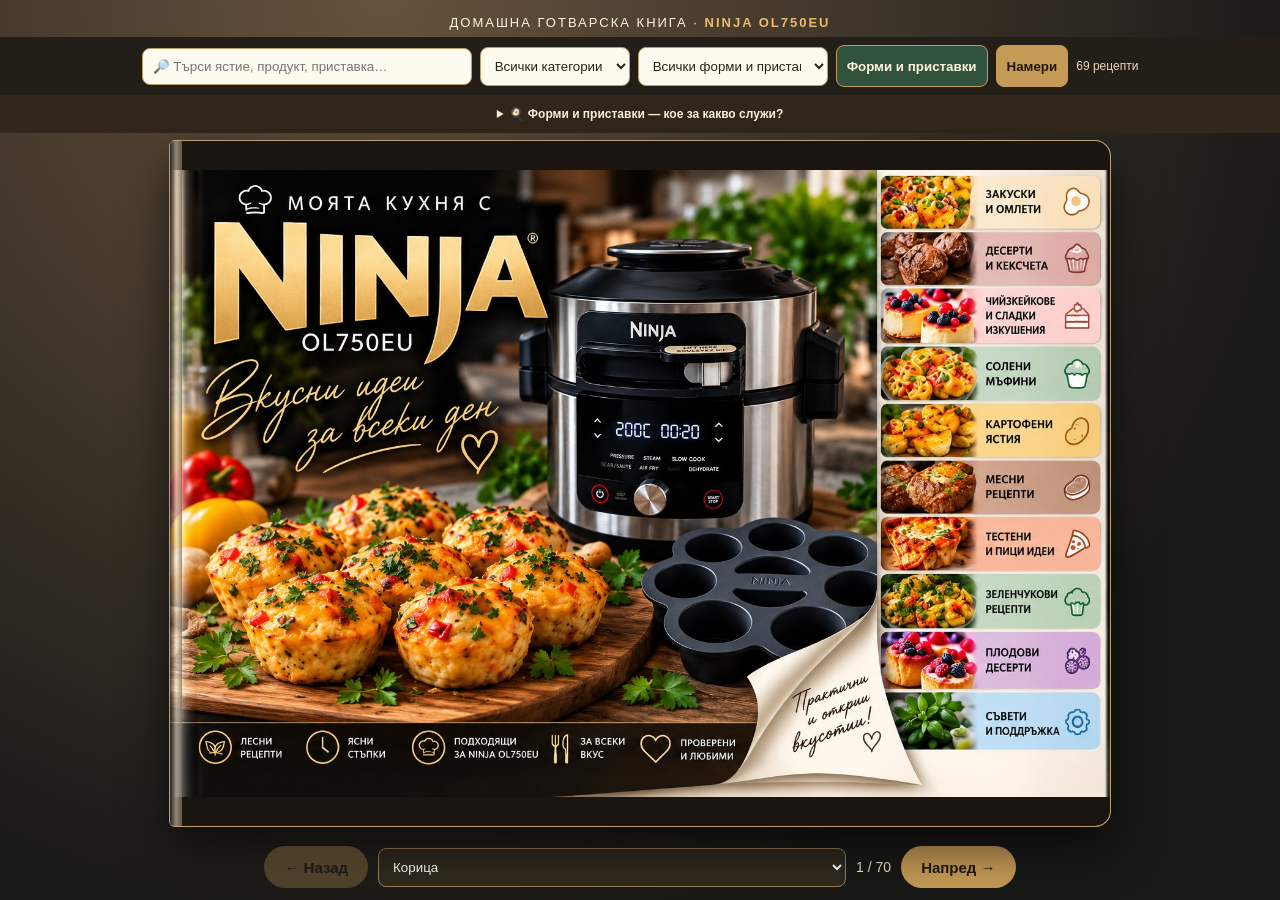
<file: index.html>
<!doctype html><html lang="bg"><head><meta charset="utf-8"><meta name="viewport" content="width=device-width,initial-scale=1"><title>Моята кухня с Ninja OL750EU</title><meta name="description" content="Дигитална готварска книга за Ninja OL750EU с рецепти, търсачка и разлистващи се страници."><meta property="og:type" content="website"><meta property="og:title" content="Моята кухня с Ninja OL750EU"><meta property="og:description" content="Практични, лесни и вкусни рецепти за цялото семейство, приготвени с Ninja OL750EU."><meta property="og:image" content="https://veselingeorgiev90-aidotcom.github.io/Nidninja-recepti/ninja_cover_new.jpg"><meta property="og:url" content="https://veselingeorgiev90-aidotcom.github.io/Nidninja-recepti/"><meta name="twitter:card" content="summary_large_image"><meta name="twitter:image" content="https://veselingeorgiev90-aidotcom.github.io/Nidninja-recepti/ninja_cover_new.jpg"><link rel="canonical" href="https://veselingeorgiev90-aidotcom.github.io/Nidninja-recepti/"><link rel="stylesheet" href="styles.css?v=20261014-forms"></head><body><div class="top">ДОМАШНА ГОТВАРСКА КНИГА · <strong>NINJA OL750EU</strong></div><section class="librarybar" aria-label="Търсене на рецепти"><input id="recipeSearch" placeholder="🔎 Търси ястие, продукт, приставка…" aria-label="Търси рецепта"><select id="recipeCategory" aria-label="Категория"><option value="">Всички категории</option></select><select id="recipePan" aria-label="Форма или приставка"><option value="">Всички форми и приставки</option><option value="ring">Форма с комин</option><option value="round">Кръгла тава</option><option value="loaf">Правоъгълна форма</option><option value="pizza">Перфорирана тава / приставка за пица</option><option value="airfryer">Кошница Air Fry / Cook &amp; Crisp</option><option value="rack">Решетки — всички</option><option value="rack-low">Решетка — ниска позиция</option><option value="rack-high">Решетка — висока позиция</option><option value="steam">Решетка / кошница за пара</option><option value="silicone">Силиконова форма със 7 гнезда</option><option value="pot">Основен съд</option></select><button type="button" id="formsBtn">Форми и приставки</button><button type="button" id="searchBtn">Намери</button><span class="total">69 рецепти</span></section><details class="accessories"><summary>🍳 Форми и приставки — кое за какво служи?</summary><p><b>Основен съд:</b> супи, яхнии и готвене под налягане. <b>Кошница Air Fry / Cook &amp; Crisp:</b> хрупкави зеленчуци, кюфтета и гарнитури. <b>Решетки:</b> ниска позиция за поставяне на форми; висока позиция за рецептите, които я изискват. Филтърът „Решетки — всички“ включва и рецепти без уточнена позиция. <b>Силиконова форма със 7 гнезда:</b> мини омлети, мъфини и десерти. <b>Приставка за пара:</b> зеленчуци и царевица. Използвай само термоустойчиви и съвместими аксесоари; не покривай отвори и спазвай минималното количество течност.</p></details><div id="searchResults" class="library-results" role="dialog" aria-modal="true" aria-label="Намерени рецепти"><button class="close" id="closeSearch">Затвори ✕</button><h2>Намерени рецепти</h2><div id="resultItems"></div></div><main class="stage"><div class="book" id="book"><div class="spine"></div></div></main><noscript>За разлистване на списанието включи JavaScript в браузъра.</noscript><nav class="pager" aria-label="Разлистване на списанието"><button id="prev">← Назад</button><select id="jump" aria-label="Избери рецепта"></select><span id="counter" aria-live="polite" aria-atomic="true"></span><button id="next">Напред →</button></nav><script>const recipes=[{"name":"Мини омлети със сирене и зеленчуци","ingredients":["6 яйца","100 г сирене","50 г кашкавал","½ червена чушка","шепа спанак","2 с.л. прясно мляко","черен пипер, малко масло"],"steps":"Нарежи чушката и спанака ситно. Разбий яйцата с млякото, прибави натрошеното сирене, кашкавала и зеленчуците. Намажи гнездата леко с масло и напълни до ¾. Сложи формата върху ниската решетка. Печи, докато центърът се стегне напълно. Остави 3 минути преди изваждане.","mode":"Bake","temp":"170°C","time":"14–18 мин","category":"Закуска","image":"images/recipe-01.jpg","accessory":"Силиконова форма със 7 гнезда"},{"name":"Шоколадови мъфини","ingredients":["150 г брашно","25 г какао","80 г захар","1 ч.л. бакпулвер","1 яйце","120 мл прясно мляко","50 мл олио","50 г шоколадови парченца"],"steps":"Смеси брашното, какаото, захарта и бакпулвера. Отделно разбий яйцето, млякото и олиото. Обедини двете смеси без продължително бъркане. Прибави шоколада. Напълни намаслените гнезда до ⅔. Печи до суха клечка (разтопеният шоколад може да остави следа). Охлади 5 минути.","mode":"Bake","temp":"165°C","time":"17–22 мин","category":"Десерт","image":"images/recipe-02.jpg","accessory":"Силиконова форма със 7 гнезда"},{"name":"Мини чийзкейкове с плодове","ingredients":["200 г крема сирене","1 яйце","45 г захар","1 ч.л. ванилия","50 г натрошени бисквити","25 г разтопено масло","плодове за украса"],"steps":"Разбъркай бисквитите с маслото и притисни малко на дъното на всяко гнездо. Разбий крема сиренето със захарта, яйцето и ванилията до гладко. Разпредели върху основите. Печи, докато краищата се стегнат, а средата леко трепти. Охлади напълно, прибери в хладилник за поне 2 часа и украси с плодове.","mode":"Bake","temp":"150°C","time":"20–25 мин","category":"Десерт","image":"images/recipe-03.jpg","accessory":"Силиконова форма със 7 гнезда"},{"name":"Солени мъфини с шунка и кашкавал","ingredients":["180 г брашно","2 яйца","100 г кисело мляко","50 мл олио","1 ч.л. бакпулвер","100 г шунка","80 г кашкавал","2 стръка зелен лук","щипка сол"],"steps":"Смеси яйцата, киселото мляко и олиото. Добави брашното с бакпулвера. Прибави нарязаните шунка и зелен лук и настъргания кашкавал. Разпредели в леко намаслените гнезда до ¾. Печи до златисто и провери с клечка. Остави да се охладят няколко минути.","mode":"Bake","temp":"170°C","time":"18–23 мин","category":"Закуска","image":"images/recipe-04.jpg","accessory":"Силиконова форма със 7 гнезда"},{"name":"Мини картофени огретени","ingredients":["3 средни картофа (около 450 г)","100 мл готварска сметана","70 г кашкавал","1 скилидка чесън","сол, черен пипер","мащерка","масло за формата"],"steps":"Обели картофите и ги нарежи на много тънки резени (1–2 мм). Смеси със сметаната, чесъна и подправките. Намажи гнездата с масло, подреди резените плътно и налей останалата сметана. Печи, докато картофите омекнат при пробождане. Поръси с кашкавал през последните 5–7 минути.","mode":"Bake","temp":"170°C","time":"30–40 мин","category":"Гарнитура","image":"images/recipe-05.jpg","accessory":"Силиконова форма със 7 гнезда"},{"name":"Мини рулца „Стефани“","ingredients":["500 г кайма смес","1 яйце","½ глава лук","1 малък морков, предварително сварен","2 сварени яйца","2 кисели краставички","2 с.л. галета","чубрица, сол, черен пипер"],"steps":"Омеси каймата със суровото яйце, настъргания лук, галетата и подправките. Нарежи сварените яйца, моркова и краставичките на дребни парчета. Разпредели каймата в 7 гнезда, направи вдлъбнатини, добави плънка и покрий с кайма. Печи до пълно сготвяне на месото (вътрешна температура поне 71°C).","mode":"Bake","temp":"180°C","time":"23–30 мин","category":"Основно","image":"images/recipe-06.jpg","accessory":"Силиконова форма със 7 гнезда"},{"name":"Мини лазаня","ingredients":["6–7 кори за лазаня, според размера","250 г кайма","½ глава лук","200 г доматен сос","100 г моцарела","40 г кашкавал","2 с.л. зехтин","сол, черен пипер, риган"],"steps":"На Sear/Sauté запържи лука, добави каймата и готви до готовност; прибави доматения сос и ригана. Предвари­телно омекоти корите според указанията им. Нарежи ги според гнездата. Реди кора, сос с кайма и моцарела на 2–3 слоя. Завърши с кашкавал. Печи до гореща среда и златиста коричка.","mode":"Bake","temp":"175°C","time":"20–25 мин","category":"Основно","image":"images/recipe-07.jpg","accessory":"Силиконова форма със 7 гнезда"},{"name":"Ябълков крамбъл с канела","ingredients":["2 ябълки","45 г фини овесени ядки","30 г брашно","35 г студено масло","30 г кафява захар","½ ч.л. канела","1 ч.л. лимонов сок"],"steps":"Нарежи ябълките на малки кубчета, смеси с канелата и лимона и разпредели в намаслените гнезда. Стрий маслото с брашното, овеса и захарта на трохи. Покрий ябълките с трохите. Печи до златист връх и омекнали ябълки. Остави 5 минути преди сервиране.","mode":"Bake","temp":"170°C","time":"20–26 мин","category":"Десерт","emoji":"🍎","image":"images/recipe-08.webp","accessory":"Силиконова форма със 7 гнезда"},{"name":"Кюфтенца от тиквички и сирене","ingredients":["350 г тиквички","1 яйце","100 г сирене","45 г галета","1 скилидка чесън","2 с.л. копър","черен пипер","1 ч.л. олио"],"steps":"Настържи тиквичките, посоли леко и остави 15 минути. Изстискай много добре водата. Смеси с яйцето, натрошеното сирене, галетата, чесъна и копъра. Намажи гнездата с олио, напълни и притисни сместа. Печи до златисто и стегната среда.","mode":"Bake","temp":"180°C","time":"20–25 мин","category":"Зеленчуци","emoji":"🥒","image":"images/recipe-09.webp","accessory":"Силиконова форма със 7 гнезда"},{"name":"Бананови овесени кексчета","ingredients":["2 добре узрели банана","2 яйца","120 г фини овесени ядки","80 г кисело мляко","1 ч.л. бакпулвер","½ ч.л. канела","1 ч.л. ванилия","25 г орехи по желание"],"steps":"Намачкай бананите и ги смеси с яйцата и киселото мляко. Добави овеса, бакпулвера, канелата и ванилията. Остави сместа 5 минути да набъбне. Разпредели до ¾ от гнездата и поръси с орехи. Печи до стегнат център.","mode":"Bake","temp":"170°C","time":"18–24 мин","category":"Закуска","emoji":"🍌","image":"images/recipe-10.webp","accessory":"Силиконова форма със 7 гнезда"},{"name":"Мини пици в гнезда","ingredients":["150 г брашно","90 г кисело мляко","½ ч.л. бакпулвер","1 с.л. зехтин","80 г доматен сос","100 г моцарела","60 г шунка","риган","щипка сол"],"steps":"Замеси меко тесто от брашното, киселото мляко, бакпулвера, зехтина и солта. Раздели на 7 топки и притисни по дъното и стените на леко намаслените гнезда. Сложи малко доматен сос, шунка, моцарела и риган. Печи до готово тесто и разтопено сирене.","mode":"Bake","temp":"180°C","time":"17–23 мин","category":"Основно","emoji":"🍕","image":"images/recipe-11.webp","accessory":"Силиконова форма със 7 гнезда"},{"name":"Мини пилешки пайове","ingredients":["180 г предварително сготвено пилешко","80 г грах","1 малък морков, предварително сварен","70 г крема сирене","1 яйце","120 г бутертесто","сол, черен пипер","мащерка"],"steps":"Смеси накъсаното пилешко, граха, нарязания морков, крема сиренето и подправките. Изрежи кръгове от бутертестото и покрий намаслените гнезда. Напълни с плънка и покрий с малки капачета от тесто. Намажи с разбитото яйце. Печи до златисто и добре изпечено тесто.","mode":"Bake","temp":"180°C","time":"20–27 мин","category":"Основно","emoji":"🥧","image":"images/recipe-12.webp","accessory":"Силиконова форма със 7 гнезда"},{"name":"Мини морковени кексчета","ingredients":["120 г настърган морков","130 г брашно","1 яйце","65 г кафява захар","65 мл олио","60 г кисело мляко","1 ч.л. бакпулвер","½ ч.л. канела","25 г орехи"],"steps":"Разбий яйцето със захарта, олиото и киселото мляко. Прибави брашното, бакпулвера и канелата, после моркова и орехите. Разпредели в намаслените гнезда до ⅔. Печи до суха клечка, охлади 5 минути.","mode":"Bake","temp":"170°C","time":"18–24 мин","category":"Десерт","emoji":"🥕","image":"images/recipe-13.webp","accessory":"Силиконова форма със 7 гнезда"},{"name":"Телешка наденица с хрупкав батат и броколи","category":"Основни ястия","accessory":"Кошница Cook & Crisp / основен съд","mode":"Steam + Air Fry","temp":"190°C / 180°C / 160°C","time":"35–40 мин","ingredients":["300–350 г домашна сурова телешка наденица","350–400 г пресен батат","250–300 г броколи","1 с.л. зехтин","½ ч.л. пушен червен пипер","чесън на прах, черен пипер и сол","малко лимонов сок","250 мл вода, ако броколите са сурови"],"steps":"Ако броколите са сурови, налей 250 мл вода в основния съд, постави ги в кошницата над водата и включи STEAM за около 4 минути. Извади броколите и излей водата. Ако са вече сготвени на пара, пропусни тази стъпка. Нарежи пресния батат на парчета с дебелина около 1,5 см, подсуши и овкуси със зехтин, червен пипер и чесън. Постави в кошницата Cook & Crisp и избери AIR FRY на 190°C за 10 минути. Размести батата и добави суровите телешки наденици, без да ги застъпваш. Продължи на AIR FRY на 180°C за ориентировъчно 15–22 минути, като обърнеш надениците и разбъркаш батата по средата. Провери с термосонда най-дебелата наденица да достигне поне 71°C в центъра; ако съдържа птиче месо — 74°C. Извади батата, ако е готов по-рано. Когато наденицата е напълно сготвена, добави вече сготвените броколи и затопли всичко за 2–3 минути на AIR FRY 160°C. Поднеси с лимонов сок. Ако бататът е готов замразен продукт, съобрази времето с опаковката.","emoji":"🍠","note":"Времето зависи от дебелината на наденицата и размера на батата. Суровата наденица се проверява с термосонда.","image":"images/recipe-14.webp"},{"name":"Домашна пица с приставката за Ninja OL750EU","category":"Основни ястия","accessory":"Приставка за пица, съвместима с Ninja OL750EU","mode":"Bake","temp":"200°C","time":"12–15 мин (проверка след 10-ата минута)","ingredients":["200 г брашно","120 мл хладка вода","3 г суха мая","½ ч.л. захар","½ ч.л. сол","1 с.л. зехтин","70 г доматен сос","100 г моцарела","50 г кашкавал","50–70 г шунка или салам (по желание)","риган и босилек"],"steps":"Разтвори маята и захарта във водата. Добави брашното, солта и зехтина и омеси меко тесто. Остави да втаса 45–60 минути, докато увеличи обема си. Разточи според размера на приставката за пица. Намажи с доматен сос и добави моцарела, кашкавал, шунка или салам по желание и подправки. Загрей Ninja OL750EU на BAKE 200°C, постави пицата в подходящата приставка и печи ориентировъчно 12–15 минути. Провери след десетата минута и извади, когато коричката е изпечена, а сиренето е разтопено.","emoji":"🍕","note":"Приготвена успешно на 10.10.2026 г. Времето е ориентировъчно и зависи от дебелината на тестото и приставката. Рецептата е подготвена за одобрение.","image":"images/recipe-15-cover.webp","cover":true,"pan":"pizza","collection":"Четирите форми"},{"name":"Пица Маргарита с приставката за Ninja OL750EU","category":"Основни ястия","accessory":"Оригинална кръгла приставка за пица Ninja OL750EU","mode":"Bake","temp":"200°C","time":"12–15 мин (проверка след 10-ата минута)","ingredients":["200 г брашно","120 мл хладка вода","3 г суха мая","½ ч.л. захар","½ ч.л. сол","1 с.л. зехтин","70–80 г доматен сос за пица","120–150 г моцарела, добре отцедена","няколко листа пресен босилек","1 ч.л. зехтин за завършване (по желание)"],"steps":"Разтвори маята и захарта в хладката вода. Добави брашното, солта и зехтина и омеси меко тесто. Остави да втаса 45–60 минути. Разточи тестото според диаметъра на оригиналната приставка за пица, без да покриваш отворите или да допускаш тесто извън ръба. Намажи с тънък слой доматен сос. Разпредели добре отцедената моцарела. Постави приставката по начина, предвиден за Ninja OL750EU, и печи на BAKE 200°C ориентировъчно 12–15 минути, като провериш след 10-ата минута. Извади, когато основата е изпечена и сиренето се е разтопило. Добави пресния босилек и малко зехтин непосредствено преди сервиране.","emoji":"🍕","note":"Вариант Маргарита без шунка и кашкавал. Настройките са ориентировъчни според успешно приготвената домашна пица; времето зависи от дебелината на тестото и количеството сос. Приставката трябва да е съвместима и поставена според инструкциите на производителя.","image":"images/recipe-16.webp"},{"name":"Телешко рагу с вино и зеленчуци","category":"Месо","accessory":"Основен съд","mode":"Pressure Cook · High","temp":"—","time":"40 мин","ingredients":["1 кг телешко месо","2 глави лук","2 моркова","1 стрък целина","3 скилидки чесън","2 с.л. доматено пюре","150 мл червено вино","300 мл телешки бульон","2 с.л. олио","сол, черен пипер, дафинов лист"],"steps":"Нарежи месото на кубчета и го подсуши. Избери Sear/Sauté и го запечатай на порции с олиото. Прибави нарязаните зеленчуци и готви 4–5 минути. Добави доматеното пюре, виното и бульона; остържи добре дъното. Затвори капака за налягане и избери Pressure Cook на High за 40 минути. Остави налягането да спадне естествено 10–15 минути, след което освободи остатъка безопасно. Ако сосът е рядък, сгъсти го на Sear/Sauté.","emoji":"🥘","note":"Допълнена ориентировъчна рецепта — настройките зависят от количеството и аксесоара.","image":"images/recipe-17.webp"},{"name":"Пилешко с картофи","category":"Пилешко","accessory":"Основен съд","mode":"Steam & Crisp","temp":"190°C","time":"25–35 мин","ingredients":["700 г пилешко обезкостено месо","700 г картофи","1 глава лук","2 с.л. зехтин","150 мл вода","червен пипер, сол, черен пипер, мащерка"],"steps":"Нарежи картофите на едри парчета и овкуси пилето. Налей водата в основния съд и подреди картофите и пилето върху подходящата решетка или тава според аксесоарите. Избери Steam & Crisp на 190°C за около 25–35 минути. Провери готовността на картофите и вътрешната температура на пилешкото: поне 74°C. При нужда добави още време.","emoji":"🍗","note":"Допълнена ориентировъчна рецепта — настройките зависят от количеството и аксесоара.","image":"images/recipe-18.webp"},{"name":"Броколи на пара","category":"Зеленчуци","accessory":"Решетка / кошница за пара","mode":"Steam","temp":"—","time":"3–5 мин","ingredients":["500 г броколи","250 мл вода или според минималното количество в инструкцията","сол","лимон","1 ч.л. зехтин"],"steps":"Нарежи броколите на приблизително еднакви розички. Налей вода в основния съд и постави броколите в подходяща приставка над водата. Избери Steam и след загряване готви около 3–5 минути до желаната текстура. Овкуси с лимон, зехтин и малко сол.","emoji":"🥦","note":"Допълнена ориентировъчна рецепта — настройките зависят от количеството и аксесоара.","image":"images/recipe-19.webp"},{"name":"Кюфтета от тиквички със сирене","category":"Зеленчуци","accessory":"Кошница Air Fry","mode":"Air Fry","temp":"190°C","time":"14–16 мин","ingredients":["2 средни тиквички","100 г сирене","1 яйце","3–4 с.л. галета","копър","1 скилидка чесън","черен пипер"],"steps":"Настържи тиквичките, посоли леко и изцеди много добре. Смеси ги със сиренето, яйцето, галетата и подправките. Оформи малки кюфтета и ги подреди на един ред в леко намаслената кошница. Избери Air Fry на 190°C за 14–16 минути и обърни по средата. Ако сместа е влажна, добави малко галета.","emoji":"🥒","note":"Допълнена ориентировъчна рецепта — настройките зависят от количеството и аксесоара.","image":"images/recipe-20.webp"},{"name":"Царевица на пара","category":"Гарнитури","accessory":"Решетка / кошница за пара","mode":"Steam","temp":"—","time":"8–12 мин","ingredients":["3–4 кочана сладка царевица","250 мл вода или според инструкцията","масло по желание","сол"],"steps":"Почисти кочаните и при нужда ги разрежи. Налей вода в основния съд и постави царевицата върху подходяща приставка над водата. Избери Steam и готви около 8–12 минути след загряване, според големината и зрелостта. Сервирай с малко масло.","emoji":"🌽","note":"Допълнена ориентировъчна рецепта — настройките зависят от количеството и аксесоара.","image":"images/recipe-21.webp"},{"name":"Крем супа от червена леща","category":"Супи","accessory":"Основен съд","mode":"Pressure Cook · High","temp":"—","time":"5 мин","ingredients":["250 г червена леща","1 морков","1 глава лук","1 картоф","1 с.л. зехтин","800 мл вода или бульон","сол, кимион, червен пипер"],"steps":"Измий лещата добре. Нарежи зеленчуците и ги сложи с лещата, мазнината, подправките и течността в основния съд, без да превишаваш допустимото ниво за пенливи храни. Затвори капака за налягане и избери Pressure Cook на High за 5 минути. Остави налягането да спадне естествено поне 10 минути, преди да освобождаваш остатъка според инструкцията. Пасирай внимателно след отваряне.","emoji":"🥣","note":"Допълнена ориентировъчна рецепта — настройките зависят от количеството и аксесоара.","image":"images/recipe-22.webp"},{"name":"Свинско с прясно зеле","category":"Основни ястия","accessory":"Основен съд","mode":"Sear/Sauté → Pressure High → Air Fry","temp":"Ниво 4–5 → HIGH → 190°C","time":"15–20 мин → 15 мин + 10 мин естествено освобождаване → 8–12 мин","ingredients":["800 г свинска плешка или врат","1,2–1,5 кг прясно зеле","1 голяма глава лук","1 морков","200 г домати от консерва","2 с.л. олио или, по желание, 2 с.л. свинска мас","1½ ч.л. червен пипер","1 ч.л. чубрица","2 дафинови листа","сол и черен пипер","250 мл вода"],"steps":"Нарежи свинското на кубчета 3–4 см. Нарежи зелето на ивици, посоли леко и го намачкай. На Sear/Sauté ниво 4–5 загрей избраната мазнина и запечатай месото 8–10 минути. Добави лука и моркова за още 3 минути, после добавяй зелето на порции и го остави да спадне 5–7 минути. Добави червения пипер за кратко, след това доматите, чубрицата, дафиновия лист и 250 мл вода. Разбъркай и остържи дъното. Затвори капака и избери Pressure High за 15 минути. След края остави 10 минути естествено освобождаване, после внимателно освободи остатъчното налягане. Ако има много течност, редуцирай на Sear/Sauté с отворен капак. За финал запечи на Air Fry 190°C за 8–12 минути и разбъркай веднъж по средата. Не превишавай максималното ниво за готвене под налягане.","emoji":"🥘","note":"За Ninja Foodi MAX OL750EU. При много голяма зелка намали количеството, за да не надвишиш максималното ниво за PRESSURE.","image":"images/recipe-23.webp"},{"name":"Сьомга със сонда, броколи на пара, батат на грил и сос муселин","category":"Риба","accessory":"Термосонда, решетка и кошница за пара","mode":"Steam → Grill → Bake със сонда → Steam","temp":"Сьомга: 180°C · в центъра: 63°C","time":"Сьомга: около 12–18 мин, до целта на сондата","ingredients":["За 2 порции","Сьомга: 2 филета по 180–200 г, по възможност с кожа","2 ч.л. зехтин за сьомгата","1–2 скилидки чесън, пресовани","Морска сол, смляна през мелничка, и черен пипер — на вкус","Броколи: 350–400 г и 250 мл вода за пара","Батат: 1 голям, около 400 г","2 ч.л. зехтин, сол и черен пипер за батата","250 мл вода за предварително готвене на батата на пара","Сос муселин: 2 пастьоризирани жълтъка","70 г масло","40 мл неподсладена сметана за разбиване","1–2 ч.л. лимонов сок, 1 с.л. вода и щипка сол"],"steps":"Подготовка на сьомгата: подсуши филетата, намажи със зехтина и чесъна и поръси с морската сол от мелничка и черния пипер. Остави в хладилника, докато подготвяш гарнитурата. Батат: обели и нарежи на шайби около 1 см. Налей 250 мл вода в основния съд и постави батата върху приставката над водата. Избери Steam за ориентировъчно 6–8 минути след загряването — да омекне леко, но да запази формата си. Извади и подсуши шайбите, намажи със зехтина и овкуси. Излей водата и подсуши съда. Подреди батата на един ред върху решетката в положение за грил. Избери Grill за около 6–10 минути общо, с обръщане по средата; провери още след третата минута. Готовият батат се пробожда лесно с вилица; покрий го леко, за да остане топъл. Сьомга със сонда: постави филетата върху леко намазнената решетка с кожата надолу. Вкарай сондата отстрани, хоризонтално, до центъра на най-дебелата част, без да докосва решетката. Избери Bake на 180°C и при ръчно задаване на сондата използвай крайна вътрешна температура 63°C. Ако използваш готова настройка за риба без точно 63°C, избери 65°C. Печи ориентировъчно 12–18 минути, но се води по сондата и провери действителната температура преди сервиране. Броколи: приготви ги последни, докато сьомгата почива за кратко. Раздели на еднакви розички, внимателно почисти съда от мазнината и налей 250 мл вода. Постави броколите в кошницата над водата и избери Steam за около 4–5 минути след загряването. Извади веднага щом леко омекнат и останат яркозелени; посоли накрая. Сос муселин: приготви отделно на водна баня, докато сьомгата се пече. Разтопи маслото и го остави топло, без да е горещо. Разбий студената сметана до меки връхчета. В метална купа смеси пастьоризираните жълтъци, 1 с.л. вода и 1 ч.л. лимонов сок. Постави над съд с леко къкреща вода, без купата да докосва водата, и разбивай постоянно до сгъстяване и пухкава текстура. Свали от водната баня и добави маслото на тънка струя при непрекъснато разбиване. Овкуси със сол и още лимон при нужда. Когато сосът е приятно топъл, внимателно добави разбитата сметана. Поднеси веднага; не кипвай и не затопляй на силен огън. Сервирай сьомгата с броколите и батата отстрани и 1–2 с.л. сос върху рибата; останалия сос поднеси отделно.","note":"За Ninja OL750EU. Овкусяването на сьомгата е по изпитания домашен вариант на Веселин. Количествата и гарнитурите са за тази версия за 2 порции. Времената са ориентировъчни; за сьомгата проверявай достигането на 63°C в центъра. Сосът се приготвя отделно с пастьоризирани жълтъци. Изображението е илюстративно.","image":"images/recipe-24.webp"},{"name":"Пилешки крилца — основен вариант на Grill","ingredients":["1 кг, 3–4 порции.","1 кг крилца, разделени на ставите","1 с.л. олио","1 ч.л. сладък червен пипер","1 ч.л. чесън на прах","около ¾ ч.л. фина сол, на вкус","½ ч.л. черен пипер по желание."],"steps":"Подсуши крилцата и ги смеси с мазнината и подправките. Остави 30 минути в хладилника. Подреди на един ред. Избери Grill, без градуси. Задай 20 минути. Обърни след 8–10 минути и започни проверки след 15 минути. Обичайният ориентир е 20–25 минути на партида. Най-дебелата част трябва да достигне 74°C, без сондата да допира костта. Ако коричката потъмнява преди готовността, довърши на Bake 170°C.","accessory":"решетка във висока позиция; на партиди.","mode":"Grill","temp":"Без настройка на градуси","time":"20–25 мин на партида","category":"Основни ястия","note":"Подправките са от нашето готвене; количествата са допълнени. При OL750EU Grill няма настройка на температура.","image":"images/recipe-25.webp"},{"name":"Пилешки копанчета на Grill","ingredients":["4 порции.","1 кг размразени пилешки копанчета","1 с.л. олио","1 ч.л. сладък червен пипер","1 ч.л. чесън на прах","½ ч.л. черен пипер","около ¾ ч.л. фина сол, на вкус","½ ч.л. мащерка по желание."],"steps":"Подсуши месото. Смеси мазнината и подправките, натрий копанчетата и остави 30–60 минути в хладилника. Подреди на един ред върху решетката, с място между парчетата. Избери Grill и задай 25 минути. При OL750EU не се задават градуси на тази програма. Обръщай след около 8 и 16 минути. Започни измерване на вътрешната температура след 20 минути. Ориентир: 25–35 минути общо според размера. Ако са нужни повече от 30 минути, продължи с нов кратък цикъл. Ако кожата потъмнява прекалено, довърши на Bake 170°C. Провери няколко копанчета в най-дебелото месо, без допир до костта: минимум 74°C. Остави 3 минути преди сервиране.","accessory":"решетка; печене на партиди при нужда.","mode":"Grill","temp":"Без настройка на градуси","time":"25–35 мин на партида","category":"Основни ястия","note":"Овкусяването и времената са предложен вариант към приготвените на грил копанчета. Проверявай за 74°C в месото.","image":"images/recipe-26.webp"},{"name":"Телешко с картофи, моркови и грах","ingredients":["4 порции.","700 г телешко","500 г картофи","200 г замразен грах","2 моркова","1 лук","2 скилидки чесън","200 г домати","450 мл бульон","2 с.л. олио","1 дафинов лист","1 ч.л. червен пипер","сол и черен пипер."],"steps":"Запечатай месото на Sear/Sauté 4–5; задуши лука за 3 минути. Добави чесъна, пипера, бульона и доматите; освободи дъното. Pressure High 30–35 минути; 15 минути естествено освобождаване, после остатъка. Месото трябва да е крехко. Добави картофите на кубчета и морковите на шайби. Sear/Sauté 2–3, леко кипене 15–20 минути. Добави граха за последните 5–8 минути и провери готовността му. Доливай гореща вода при нужда.","accessory":"тенджера.","mode":"Sear/Sauté → Pressure High → Sear/Sauté","temp":"Ниво 4–5 → High → ниво 2–3","time":"30–35 мин под налягане + 15 мин отпускане + 15–20 мин","category":"Основни ястия","note":"Грахът се добавя накрая. Не надвишавай PRESSURE MAX; времето за загряване е допълнително.","image":"images/recipe-27.webp"},{"name":"Агнешко с картофи, моркови и батат","ingredients":["4 порции.","1 кг агнешка плешка на едри порции","400 г картофи","300 г батат","2 моркова","4 скилидки чесън","350 мл бульон","2 с.л. олио","1 ч.л. червен пипер","джоджен, сол и пипер."],"steps":"Запечатай агнешкото на Sear/Sauté 4–5. Налей бульона и освободи дъното; добави чесъна. Pressure High 30–40 минути; 15 минути естествено освобождаване, после остатъка. Провери крехкостта. Извади месото; свари картофите и морковите в соса 10 минути на Sear/Sauté 2–3, добави батата за още 7–10 минути. Намажи месото с мазнината, червения пипер и джоджена. Подреди със зеленчуците и 100 мл сос в тава. Bake 190°C за 10–15 минути.","accessory":"тенджера; тава върху ниска решетка.","mode":"Sear/Sauté → Pressure High → Bake","temp":"High → 190°C","time":"30–40 мин под налягане + 15 мин отпускане; зеленчуци и запичане","category":"Основни ястия","note":"Времената са за месо на порции. Готви на партиди при нужда и не надвишавай PRESSURE MAX.","image":"images/recipe-28.webp"},{"name":"Ярешко с ориз и булгур","ingredients":["4 порции.","600 г сварено ярешко","150 г обикновен бял ориз","100 г едър булгур","1 лук","1 морков","650 мл горещ бульон плюс малко за доливане","1 с.л. олио","джоджен, сол и пипер."],"steps":"Изплакни ориза и булгура. Задуши лука и моркова на Sear/Sauté 3 за 4 минути. Добави зърната за 1 минута и налей бульона. Къкри на ниво 2–3 около 15 минути, като разбъркваш. Добави месото и джоджена; продължи 5–10 минути, до готов ориз и булгур. Доливай по 50 мл горещ бульон при нужда. Охладеното месо трябва да достигне 74°C. Спри и остави 5 минути преди сервиране.","accessory":"тенджера.","mode":"Sear/Sauté","temp":"Ниво 3 → ниво 2–3","time":"Около 30–35 мин","category":"Основни ястия","note":"Използвай обикновен бял ориз и едър булгур; доливай горещ бульон според поемането на течността.","image":"images/recipe-29.webp"},{"name":"Зелеви сарми на Slow Cook","ingredients":["4 порции, около 12 средни сарми.","12 омекнали зелеви листа","500 г кайма","120 г суров обикновен ориз","1 лук","1 с.л. олио","1 ч.л. червен пипер","чубрица и черен пипер","500–700 мл горещ бульон. При кисело зеле солта е според солеността."],"steps":"Задуши лука и каймата на Sear/Sauté 3–4; добави ориза и подправките за 1 минута. Навий сармите, без да ги стягаш прекалено. Подреди върху зелев лист; налей бульона почти до горния ред. Избери Slow Cook High за 4 часа при затворен капак. Провери ориза и най-голямата сарма: център поне 74°C. Ако оризът е твърд, продължи по 30 минути с достатъчно течност.","accessory":"тенджера.","mode":"Sear/Sauté → Slow Cook High","temp":"Ниво 3–4 → High","time":"4 часа; при нужда още по 30 мин","category":"Основни ястия","note":"Плънката е предложен вариант: при нашето готвене сармите бяха вече навити. Замразените сарми първо размрази в хладилник.","image":"images/recipe-30.webp"},{"name":"Боб с гъби и сготвено заешко","ingredients":["5–6 порции.","500 г сух бял боб","250 г гъби","300 г сготвено заешко без кости","1 лук","1 морков","200 г домати","1 с.л. олио","1 ч.л. червен пипер","по ½ ч.л. джоджен и чубрица","сол и черен пипер","вода за накисване и около 1,5 л за варене, с доливане при нужда."],"steps":"Накисни боба за 8–12 часа и изхвърли водата. В нова вода го вари активно поне 30 минути на Sear/Sauté 4–5 с отворен капак. Следи да не изври; намалявай нивото само ако пръска, без да спира кипенето. Намали до спокойно кипене на ниво 2–3. Добави лука и моркова и вари до напълно мек боб, често още 30–60 минути, понякога повече. Доливай гореща вода. Доматите са за след омекването. Добави нарязаните гъби, олиото, доматите и подправките; къкри 10–15 минути. Сложи готовото заешко за последните 8–10 минути. Ако е било охладено, загрей до 74°C. Сгъсти с намачкани 2–3 лъжици боб.","accessory":"основна тенджера.","mode":"Sear/Sauté","temp":"Ниво 4–5 → ниво 2–3","time":"Около 80–115 мин + накисване; до омекване","category":"Основни ястия","note":"Времето зависи от сорта и възрастта на боба. Използвай вече сготвено заешко и добави доматите след омекването на боба.","image":"images/recipe-31.webp"},{"name":"Батат, червено цвекло и моркови с естрагон","ingredients":["3–4 гарнитури.","400 г батат","300 г червено цвекло","200 г моркови","1½ с.л. зехтин","½ ч.л. сух естрагон","сол и черен пипер","300 мл вода за пара."],"steps":"Нарежи цвеклото на кубчета 1–1,5 см, морковите на шайби 1 см и батата на кубчета 2 см. Сложи цвеклото над водата на Steam за 10 минути. Добави морковите и батата и продължи още 10 минути. Провери с вилица; ако цвеклото е твърдо, остави го отделно още 5–10 минути и провери водата. Подсуши зеленчуците и тенджерата. Смеси зеленчуците със зехтина, естрагона, солта и пипера. Air Fry 190°C за 8–12 минути на партиди, с разбъркване по средата, до леко зачервяване.","accessory":"решетка за пара и кошница за запичане.","mode":"Steam → Air Fry","temp":"Пара → 190°C","time":"20–30 мин на пара + 8–12 мин запичане","category":"Гарнитури","note":"Отделното готвене на пара и запичане е уточнен вариант. Проверявай цвеклото отделно, защото омеква по-бавно.","image":"images/recipe-32.webp"},{"name":"Елда с печени картофи","ingredients":["3–4 гарнитури.","200 г елда","450 г картофи на кубчета 2 см","400 мл вода за елдата или количеството от опаковката","250 мл вода за пара","1 с.л. олио","½ ч.л. червен пипер","сол и черен пипер","магданоз по желание."],"steps":"Изплакни елдата. Кипни я с 400 мл вода на Sear/Sauté, намали до леко къкрене и готви според опаковката, обикновено 12–18 минути. При нужда долей малко вода. Спри, остави 5 минути и извади. Налей 250 мл вода в тенджерата. Сложи картофите над нея на Steam за 10–15 минути, до почти готови. Извади и подсуши картофите и съда. Овкуси ги с олиото и подправките; Air Fry 200°C за 10–15 минути с разбъркване. Поднеси върху елдата и поръси с магданоз. Дръж елдата топла, докато картофите се пекат.","accessory":"тенджера; кошница.","mode":"Sear/Sauté → Steam → Air Fry","temp":"Леко къкрене → пара → 200°C","time":"Около 40–55 мин","category":"Гарнитури","note":"Следвай опаковката за количеството вода и времето на елдата. Картофите се приготвят отделно за равномерна готовност.","image":"images/recipe-33.webp"},{"name":"Домашен хляб с вода и 20 г прясна мая","ingredients":["1 малък хляб.","500 г бяло брашно","300 мл хладка вода","20 г прясна мая","8 г сол","1 ч.л. захар","2 с.л. олио или зехтин."],"steps":"Разтвори маята и захарта във водата. Добави брашното, солта и мазнината; меси 8–10 минути до гладко меко тесто. Покрий и остави 45–75 минути, до видимо удвояване. Времето зависи от температурата в стаята. Оформи, сложи в леко намаслената форма и остави второ втасване около 25–40 минути. Осигури място за надигане; ако формата е малка, раздели тестото на два хляба. Постави формата на ниската решетка. Bake 180°C за около 35–45 минути. Провери след 30 минути; центърът трябва да е изпечен, без лепкаво сурово тесто. Термометър около 95–98°C в средата е допълнителен ориентир. Извади от формата и охлади на решетка поне 45 минути, преди да разрежеш.","accessory":"правоъгълна форма върху ниската решетка.","mode":"Bake","temp":"180°C","time":"35–45 мин печене + две втасвания","category":"Хляб","note":"Вариантът е с вода и 20 г прясна мая. На Bake не добавяй вода под формата; осигури място за надигането на тестото.","image":"images/recipe-34-cover.webp","cover":true,"pan":"loaf","collection":"Четирите форми"},{"name":"Свински пържоли с гъби, броколи и наденица","category":"Основни ястия","accessory":"Кошница Cook & Crisp, решетка за пара и термосонда","mode":"Air Fry → Sear/Sauté → Steam → Air Fry","temp":"Air Fry: ориентировъчно 190°C; Sear/Sauté: средно висока степен","time":"Пържоли: около 16 мин; гъби: 10–13 мин; броколи: 4–6 мин след загряване; наденица: проверка след 8–10 мин","ingredients":["За 2 порции","2 свински пържоли по 180–220 г","300 г печурки","1 глава лук","250 г броколи","150 г наденица","2 с.л. зехтин или олио","1 ч.л. червен пипер","½ ч.л. чесън на прах","Сол, черен пипер и чубрица на вкус","50 мл вода или бульон — по желание за гъбите","Вода за готвене на пара според инструкцията на уреда"],"steps":"Подсуши месото. Намажи с част от мазнината и натрий с червения пипер, чесъна, солта, черния пипер и чубрицата. Остави за 15–20 минути в хладилника. Подреди пържолите в кошницата Cook & Crisp на един ред. Избери Air Fry, ориентировъчно 190°C, за около 16 минути, като ги обърнеш по средата. Провери с термосондата: в центъра трябва да достигнат поне 63°C, последвани от 3 минути почивка. При нужда удължи печенето според дебелината. Извади кошницата. В основния съд избери Sear/Sauté на средно висока степен. Загрей останалата мазнина и задуши нарязания лук за 2–3 минути. Добави гъбите, нарязани на едро. Готви още около 8–10 минути, като разбъркваш, докато отделената вода се изпари и гъбите се зачервят. Овкуси със сол и черен пипер. За малко сос добави 50 мл вода или бульон и остави да покъкри. Извади в покрит съд. Подготви основния съд за Steam, като добавиш количеството вода, посочено в инструкцията. Постави броколите върху приставката над водата. Готви ориентировъчно 4–6 минути след загряването, до желаната мекота. Извади и посоли леко. Излей водата и подсуши съда. Постави кошницата и избери Air Fry на 190°C. Обърни наденицата по средата и започни да проверяваш след 8–10 минути. Суровата наденица може да изисква повече време: провери в центъра за 71°C при свинска или телешка, или 74°C при птича. Подреди пържолите с гъбите и лука, добави броколите и нарязаната наденица. Полей месото със соса от гъбите и сервирай топло.","emoji":"🥩","note":"Приготвени изцяло в Ninja Foodi OL750EU. Сочни пържоли, ароматни гъби с лук, свежи броколи и запечена наденица — богата домашна вечеря, приготвена последователно в един уред. Бележка от нашето готвене: 16 минути на Air Fry е изпитаното ни време за пържолите. Посочените грамажи, температура и останали времена са ориентировъчни и се съобразяват с продуктите и дебелината на месото.","image":"images/recipe-35.webp"},{"id":36,"name":"Солен кекс със сирене и кашкавал","pan":"ring","temp":"160°C","mode":"Bake","time":"35–45 мин печене","ingredients":["3 яйца","180 г кисело мляко","40 мл олио","180 г брашно","8 г бакпулвер","150 г сирене","70 г кашкавал","Малко масло за формата"],"directions":["Разбий яйцата, киселото мляко и олиото.","Добави брашното с бакпулвера, натрошеното сирене и настъргания кашкавал.","Намажи формата, включително комина, и напълни до ⅔. Печи на Bake 160°C за 35–45 минути.","Провери след 30 минути; клечката трябва да излиза без сурово тесто. Охлади 10 минути преди обръщане."],"note":"Адаптирана рецепта за Ninja OL750EU — още не е изпробвана от нас. Времето за печене е ориентировъчно; подготовка, предварително готвене, втасване и охлаждане са допълнителни. Количествата са за малки форми около 20 см, правоъгълна около 20 × 10 см. Провери размера на своята и не препълвай; излишната смес изпечи отделно. За печенето постави формата върху ниската решетка в основния съд. Избери Bake (плъзгач вдясно, Air Fry/Cooker), без вода под формата. Остави свободно място около нея и до капака. В правоъгълна форма: същата смес до ⅔; проверявай след 35 минути, възможни са още 5–15 минути.","category":"Закуски","accessory":"Форма с комин върху ниската решетка","steps":"Разбий яйцата, киселото мляко и олиото. Добави брашното с бакпулвера, натрошеното сирене и настъргания кашкавал. Намажи формата, включително комина, и напълни до ⅔. Печи на Bake 160°C за 35–45 минути. Провери след 30 минути; клечката трябва да излиза без сурово тесто. Охлади 10 минути преди обръщане.","image":"images/recipe-36-cover.webp","cover":true,"collection":"Четирите форми","status":"За изпробване"},{"id":37,"name":"Картофен венец с кашкавал","pan":"ring","temp":"170°C","mode":"Bake","time":"30–40 мин печене","ingredients":["650 г обелени картофи","2 яйца","80 г кашкавал","30 г масло","40 мл прясно мляко","Сол и черен пипер","Масло за формата"],"directions":["В основния съд на Ninja, на Sear/Sauté ниво 4–5, загрей достатъчно вода до кипване. Свари картофите до мекота, отцеди добре и намачкай с маслото и млякото. Охлади до хладки. Излей водата и подсуши съда преди печенето.","Добави яйцата, кашкавала и подправките. Разпредели в намазаната форма до ⅔.","Печи на Bake 170°C за 30–40 минути, до стегната среда и златист връх.","Остави 10–15 минути да се стегне, преди да обърнеш."],"note":"Адаптирана рецепта за Ninja OL750EU — още не е изпробвана от нас. Времето за печене е ориентировъчно; подготовка, предварително готвене, втасване и охлаждане са допълнителни. Количествата са за малки форми около 20 см, правоъгълна около 20 × 10 см. Провери размера на своята и не препълвай; излишната смес изпечи отделно. За печенето постави формата върху ниската решетка в основния съд. Избери Bake (плъзгач вдясно, Air Fry/Cooker), без вода под формата. Остави свободно място около нея и до капака. ","category":"Основни ястия","accessory":"Форма с комин върху ниската решетка","steps":"В основния съд на Ninja, на Sear/Sauté ниво 4–5, загрей достатъчно вода до кипване. Свари картофите до мекота, отцеди добре и намачкай с маслото и млякото. Охлади до хладки. Излей водата и подсуши съда преди печенето. Добави яйцата, кашкавала и подправките. Разпредели в намазаната форма до ⅔. Печи на Bake 170°C за 30–40 минути, до стегната среда и златист връх. Остави 10–15 минути да се стегне, преди да обърнеш.","image":"images/recipe-37-cover.webp","cover":true,"collection":"Четирите форми","status":"За изпробване"},{"id":38,"name":"Руло „Стефани“ като венец","pan":"ring","temp":"170°C","mode":"Bake","time":"40–50 мин печене","ingredients":["650 г кайма свинско и телешко","1 сурово яйце","2 твърдо сварени яйца","1 малък сварен морков","2 кисели краставички","½ глава лук","30 г галета","½ ч.л. чубрица","Сол и черен пипер","1 ч.л. олио"],"directions":["Омеси каймата със суровото яйце, настъргания лук, галетата и подправките.","Намажи формата и сложи половината кайма. Подреди нарязаните сварени яйца, моркова и краставичките в кръг. Покрий с останалата кайма и притисни.","Печи на Bake 170°C за 40–50 минути. Провери с термометър няколко места в каймата: минимум 71°C.","Остави 10 минути, внимателно отлей отделената течност и обърни."],"note":"Адаптирана рецепта за Ninja OL750EU — още не е изпробвана от нас. Времето за печене е ориентировъчно; подготовка, предварително готвене, втасване и охлаждане са допълнителни. Количествата са за малки форми около 20 см, правоъгълна около 20 × 10 см. Провери размера на своята и не препълвай; излишната смес изпечи отделно. За печенето постави формата върху ниската решетка в основния съд. Избери Bake (плъзгач вдясно, Air Fry/Cooker), без вода под формата. Остави свободно място около нея и до капака. Може и в правоъгълната форма; по-дебелият слой може да изисква 45–60 минути. Следи температурата на каймата.","category":"Основни ястия","accessory":"Форма с комин върху ниската решетка","steps":"Омеси каймата със суровото яйце, настъргания лук, галетата и подправките. Намажи формата и сложи половината кайма. Подреди нарязаните сварени яйца, моркова и краставичките в кръг. Покрий с останалата кайма и притисни. Печи на Bake 170°C за 40–50 минути. Провери с термометър няколко места в каймата: минимум 71°C. Остави 10 минути, внимателно отлей отделената течност и обърни.","image":"images/recipe-38-cover.webp","cover":true,"collection":"Четирите форми","status":"За изпробване"},{"id":39,"name":"Спанак със сирене във форма","pan":"ring","temp":"160°C","mode":"Bake","time":"25–35 мин печене","ingredients":["300 г размразен спанак","4 яйца","150 г сирене","100 г кисело мляко","30 г брашно","1 ч.л. олио","Черен пипер"],"directions":["Изстискай много добре спанака и го нарежи.","Разбий яйцата с млякото и брашното. Добави спанака, сиренето и пипера.","Изсипи в намазана форма до ⅔. Печи на Bake 160°C за 25–35 минути.","Средата трябва да е стегната, без течна яйчна смес. Остави 10 минути преди изваждане."],"note":"Адаптирана рецепта за Ninja OL750EU — още не е изпробвана от нас. Времето за печене е ориентировъчно; подготовка, предварително готвене, втасване и охлаждане са допълнителни. Количествата са за малки форми около 20 см, правоъгълна около 20 × 10 см. Провери размера на своята и не препълвай; излишната смес изпечи отделно. За печенето постави формата върху ниската решетка в основния съд. Избери Bake (плъзгач вдясно, Air Fry/Cooker), без вода под формата. Остави свободно място около нея и до капака. ","category":"Основни ястия","accessory":"Форма с комин върху ниската решетка","steps":"Изстискай много добре спанака и го нарежи. Разбий яйцата с млякото и брашното. Добави спанака, сиренето и пипера. Изсипи в намазана форма до ⅔. Печи на Bake 160°C за 25–35 минути. Средата трябва да е стегната, без течна яйчна смес. Остави 10 минути преди изваждане.","image":"images/recipe-39-cover.webp","cover":true,"collection":"Четирите форми","status":"За изпробване"},{"id":40,"name":"Питка със сирене","pan":"ring","temp":"170°C","mode":"Bake","time":"25–35 мин печене","ingredients":["300 г брашно","170 мл хладка вода","4 г суха мая","½ ч.л. захар","4 г сол","20 мл олио","120 г сирене","1 жълтък за намазване"],"directions":["Омеси брашното, водата, маята, захарта, солта и олиото 8–10 минути. Остави покрито до удвояване, около 60–90 минути.","Раздели на 6–8 топки, сложи сирене във всяка и затвори. Подреди около комина, като оставиш място за надигане.","Остави да втаса още 25–40 минути, намажи с жълтъка. Печи на Bake 170°C за 25–35 минути.","Провери за изпечена среда; термометър около 94–96°C е допълнителен ориентир. Охлади върху решетка."],"note":"Адаптирана рецепта за Ninja OL750EU — още не е изпробвана от нас. Времето за печене е ориентировъчно; подготовка, предварително готвене, втасване и охлаждане са допълнителни. Количествата са за малки форми около 20 см, правоъгълна около 20 × 10 см. Провери размера на своята и не препълвай; излишната смес изпечи отделно. За печенето постави формата върху ниската решетка в основния съд. Избери Bake (плъзгач вдясно, Air Fry/Cooker), без вода под формата. Остави свободно място около нея и до капака. Подготовка и втасване: още около 2 часа. В кръглата плътна тава подреди топките без комин; проверявай и централната.","category":"Хляб и тестени","accessory":"Форма с комин върху ниската решетка","steps":"Омеси брашното, водата, маята, захарта, солта и олиото 8–10 минути. Остави покрито до удвояване, около 60–90 минути. Раздели на 6–8 топки, сложи сирене във всяка и затвори. Подреди около комина, като оставиш място за надигане. Остави да втаса още 25–40 минути, намажи с жълтъка. Печи на Bake 170°C за 25–35 минути. Провери за изпечена среда; термометър около 94–96°C е допълнителен ориентир. Охлади върху решетка.","image":"images/recipe-40-cover.webp","cover":true,"collection":"Четирите форми","status":"За изпробване"},{"id":41,"name":"Солен кекс с тиквички","pan":"ring","temp":"160°C","mode":"Bake","time":"35–45 мин печене","ingredients":["300 г тиквички","2 яйца","150 г кисело мляко","30 мл олио","170 г брашно","8 г бакпулвер","100 г сирене","1 с.л. копър","Щипка сол"],"directions":["Настържи тиквичките, посоли леко, остави 15 минути и изстискай много добре.","Смеси яйцата, млякото и олиото. Добави брашното с бакпулвера, тиквичките, сиренето и копъра.","Напълни намазаната форма до ⅔. Печи на Bake 160°C за 35–45 минути.","Провери с клечка за липса на сурово тесто. Остави 10 минути преди изваждане."],"note":"Адаптирана рецепта за Ninja OL750EU — още не е изпробвана от нас. Времето за печене е ориентировъчно; подготовка, предварително готвене, втасване и охлаждане са допълнителни. Количествата са за малки форми около 20 см, правоъгълна около 20 × 10 см. Провери размера на своята и не препълвай; излишната смес изпечи отделно. За печенето постави формата върху ниската решетка в основния съд. Избери Bake (плъзгач вдясно, Air Fry/Cooker), без вода под формата. Остави свободно място около нея и до капака. ","category":"Закуски","accessory":"Форма с комин върху ниската решетка","steps":"Настържи тиквичките, посоли леко, остави 15 минути и изстискай много добре. Смеси яйцата, млякото и олиото. Добави брашното с бакпулвера, тиквичките, сиренето и копъра. Напълни намазаната форма до ⅔. Печи на Bake 160°C за 35–45 минути. Провери с клечка за липса на сурово тесто. Остави 10 минути преди изваждане.","image":"images/recipe-41-cover.webp","cover":true,"collection":"Четирите форми","status":"За изпробване"},{"id":42,"name":"Мраморен кекс с ванилия и какао","pan":"ring","temp":"160°C","mode":"Bake","time":"30–40 мин печене","ingredients":["3 яйца","120 г захар","100 г кисело мляко","60 мл олио","190 г брашно","8 г бакпулвер","12 г какао","1 ч.л. ванилия","1 с.л. вода","Масло за формата"],"directions":["Разбий яйцата със захарта. Добави млякото, олиото и ванилията, после брашното с бакпулвера.","Отдели ⅓ от сместа и разбъркай с какаото и водата.","Редувай светла и тъмна смес в намазана форма до ⅔. Прокарай шишче веднъж за мраморен ефект.","Печи на Bake 160°C за 30–40 минути; проверявай след 30 минути с клечка. Охлади 10 минути и извади."],"note":"Адаптирана рецепта за Ninja OL750EU — още не е изпробвана от нас. Времето за печене е ориентировъчно; подготовка, предварително готвене, втасване и охлаждане са допълнителни. Количествата са за малки форми около 20 см, правоъгълна около 20 × 10 см. Провери размера на своята и не препълвай; излишната смес изпечи отделно. За печенето постави формата върху ниската решетка в основния съд. Избери Bake (плъзгач вдясно, Air Fry/Cooker), без вода под формата. Остави свободно място около нея и до капака. В правоъгълната форма започни проверка след 35 минути; по-дебелият слой може да изисква още 5–15 минути.","category":"Десерти","accessory":"Форма с комин върху ниската решетка","steps":"Разбий яйцата със захарта. Добави млякото, олиото и ванилията, после брашното с бакпулвера. Отдели ⅓ от сместа и разбъркай с какаото и водата. Редувай светла и тъмна смес в намазана форма до ⅔. Прокарай шишче веднъж за мраморен ефект. Печи на Bake 160°C за 30–40 минути; проверявай след 30 минути с клечка. Охлади 10 минути и извади.","image":"images/recipe-42-cover.webp","cover":true,"collection":"Четирите форми","status":"За изпробване"},{"id":43,"name":"Ябълков кекс с канела и орехи","pan":"round","temp":"160°C","mode":"Bake","time":"35–45 мин печене","ingredients":["2 яйца","100 г захар","60 мл олио","100 г кисело мляко","180 г брашно","8 г бакпулвер","200 г обелени ябълки","30 г орехи","1 ч.л. канела"],"directions":["Разбий яйцата със захарта, млякото и олиото.","Добави брашното с бакпулвера и канелата, после ябълките на малки кубчета и орехите.","Изсипи в намазана кръгла тава до ⅔. Печи на Bake 160°C за 35–45 минути.","Провери центъра с клечка, като не пробождаш само ябълка. Охлади преди нарязване."],"note":"Адаптирана рецепта за Ninja OL750EU — още не е изпробвана от нас. Времето за печене е ориентировъчно; подготовка, предварително готвене, втасване и охлаждане са допълнителни. Количествата са за малки форми около 20 см, правоъгълна около 20 × 10 см. Провери размера на своята и не препълвай; излишната смес изпечи отделно. За печенето постави формата върху ниската решетка в основния съд. Избери Bake (плъзгач вдясно, Air Fry/Cooker), без вода под формата. Остави свободно място около нея и до капака. Може във формата с комин; започни проверка 5 минути по-рано.","category":"Десерти","accessory":"Кръгла тава върху ниската решетка","steps":"Разбий яйцата със захарта, млякото и олиото. Добави брашното с бакпулвера и канелата, после ябълките на малки кубчета и орехите. Изсипи в намазана кръгла тава до ⅔. Печи на Bake 160°C за 35–45 минути. Провери центъра с клечка, като не пробождаш само ябълка. Охлади преди нарязване.","image":"images/recipe-43-cover.webp","cover":true,"collection":"Четирите форми","status":"За изпробване"},{"id":44,"name":"Бананов кекс с овесени ядки","pan":"ring","temp":"160°C","mode":"Bake","time":"30–40 мин печене","ingredients":["200 г обелени зрели банани","2 яйца","130 г фини овесени ядки","60 г брашно","100 г кисело мляко","25 мл олио","8 г бакпулвер","½ ч.л. канела","20 г орехи по желание за поръсване"],"directions":["Намачкай бананите и смеси с яйцата, млякото и олиото.","Добави овеса, брашното, бакпулвера и канелата. Остави 10 минути.","Напълни намазаната форма до ⅔. Печи на Bake 160°C за 30–40 минути.","Провери за стегната среда и липса на сурова смес по клечката. Охлади поне 20 минути."],"note":"Адаптирана рецепта за Ninja OL750EU — още не е изпробвана от нас. Времето за печене е ориентировъчно; подготовка, предварително готвене, втасване и охлаждане са допълнителни. Количествата са за малки форми около 20 см, правоъгълна около 20 × 10 см. Провери размера на своята и не препълвай; излишната смес изпечи отделно. За печенето постави формата върху ниската решетка в основния съд. Избери Bake (плъзгач вдясно, Air Fry/Cooker), без вода под формата. Остави свободно място около нея и до капака. ","category":"Десерти","accessory":"Форма с комин върху ниската решетка","steps":"Намачкай бананите и смеси с яйцата, млякото и олиото. Добави овеса, брашното, бакпулвера и канелата. Остави 10 минути. Напълни намазаната форма до ⅔. Печи на Bake 160°C за 30–40 минути. Провери за стегната среда и липса на сурова смес по клечката. Охлади поне 20 минути.","image":"images/recipe-44-cover.webp","cover":true,"collection":"Четирите форми","status":"За изпробване"},{"id":45,"name":"Морковен кекс с орехи","pan":"ring","temp":"160°C","mode":"Bake","time":"35–45 мин печене","ingredients":["2 яйца","100 г захар","60 мл олио","80 г кисело мляко","180 г брашно","8 г бакпулвер","150 г ситно настъргани моркови","30 г орехи","1 ч.л. канела"],"directions":["Разбий яйцата със захарта, олиото и млякото.","Добави брашното, бакпулвера и канелата. Разбъркай с морковите и орехите.","Разпредели в намазана форма до ⅔. Печи на Bake 160°C за 35–45 минути.","Провери с клечка и охлади напълно преди нарязване."],"note":"Адаптирана рецепта за Ninja OL750EU — още не е изпробвана от нас. Времето за печене е ориентировъчно; подготовка, предварително готвене, втасване и охлаждане са допълнителни. Количествата са за малки форми около 20 см, правоъгълна около 20 × 10 см. Провери размера на своята и не препълвай; излишната смес изпечи отделно. За печенето постави формата върху ниската решетка в основния съд. Избери Bake (плъзгач вдясно, Air Fry/Cooker), без вода под формата. Остави свободно място около нея и до капака. ","category":"Десерти","accessory":"Форма с комин върху ниската решетка","steps":"Разбий яйцата със захарта, олиото и млякото. Добави брашното, бакпулвера и канелата. Разбъркай с морковите и орехите. Разпредели в намазана форма до ⅔. Печи на Bake 160°C за 35–45 минути. Провери с клечка и охлади напълно преди нарязване.","image":"images/recipe-45-cover.webp","cover":true,"collection":"Четирите форми","status":"За изпробване"},{"id":46,"name":"Лимонов кекс с кисело мляко","pan":"loaf","temp":"160°C","mode":"Bake","time":"35–45 мин печене","ingredients":["2 яйца","110 г захар","120 г кисело мляко","50 мл олио","180 г брашно","8 г бакпулвер","Кората на 1 добре измит лимон","15 мл лимонов сок"],"directions":["Разбий яйцата и захарта. Добави млякото, олиото, лимоновата кора и сока.","Прибави брашното с бакпулвера и разбъркай кратко.","Изсипи в намазаната правоъгълна форма до ⅔. Печи на Bake 160°C за 35–45 минути.","Провери центъра с клечка. Охлади 10 минути във формата, после върху решетка."],"note":"Адаптирана рецепта за Ninja OL750EU — още не е изпробвана от нас. Времето за печене е ориентировъчно; подготовка, предварително готвене, втасване и охлаждане са допълнителни. Количествата са за малки форми около 20 см, правоъгълна около 20 × 10 см. Провери размера на своята и не препълвай; излишната смес изпечи отделно. За печенето постави формата върху ниската решетка в основния съд. Избери Bake (плъзгач вдясно, Air Fry/Cooker), без вода под формата. Остави свободно място около нея и до капака. Във формата с комин започни проверка след 30 минути.","category":"Десерти","accessory":"Правоъгълна форма върху ниската решетка","steps":"Разбий яйцата и захарта. Добави млякото, олиото, лимоновата кора и сока. Прибави брашното с бакпулвера и разбъркай кратко. Изсипи в намазаната правоъгълна форма до ⅔. Печи на Bake 160°C за 35–45 минути. Провери центъра с клечка. Охлади 10 минути във формата, после върху решетка.","image":"images/recipe-46-cover.webp","cover":true,"collection":"Четирите форми","status":"За изпробване"},{"id":47,"name":"Картофен огретен в кръгла тава","pan":"round","temp":"170°C","mode":"Bake","time":"30–40 мин печене","ingredients":["600 г картофи","150 мл готварска сметана","80 мл прясно мляко","80 г кашкавал","1 скилидка чесън","10 г масло","Сол и черен пипер"],"directions":["В основния съд на Ninja, на Sear/Sauté ниво 4–5, загрей достатъчно вода до кипване. Нарежи картофите на резени 2–3 мм. Вари ги 6–8 минути в леко подсолена вода до полуготовност и отцеди. Излей водата и подсуши съда преди печенето.","Намажи тавата. Подреди картофите с чесъна и подправките, залей със сметаната и млякото.","Печи на Bake 170°C за 20–30 минути. Провери картофите с нож; трябва да са меки.","Добави кашкавала и запечи още 8–10 минути. Остави 10 минути преди сервиране."],"note":"Адаптирана рецепта за Ninja OL750EU — още не е изпробвана от нас. Времето за печене е ориентировъчно; подготовка, предварително готвене, втасване и охлаждане са допълнителни. Количествата са за малки форми около 20 см, правоъгълна около 20 × 10 см. Провери размера на своята и не препълвай; излишната смес изпечи отделно. За печенето постави формата върху ниската решетка в основния съд. Избери Bake (плъзгач вдясно, Air Fry/Cooker), без вода под формата. Остави свободно място около нея и до капака. ","category":"Основни ястия","accessory":"Кръгла тава върху ниската решетка","steps":"В основния съд на Ninja, на Sear/Sauté ниво 4–5, загрей достатъчно вода до кипване. Нарежи картофите на резени 2–3 мм. Вари ги 6–8 минути в леко подсолена вода до полуготовност и отцеди. Излей водата и подсуши съда преди печенето. Намажи тавата. Подреди картофите с чесъна и подправките, залей със сметаната и млякото. Печи на Bake 170°C за 20–30 минути. Провери картофите с нож; трябва да са меки. Добави кашкавала и запечи още 8–10 минути. Остави 10 минути преди сервиране.","image":"images/recipe-47-cover.webp","cover":true,"collection":"Четирите форми","status":"За изпробване"},{"id":48,"name":"Баница със сирене","pan":"round","temp":"160°C","mode":"Bake","time":"30–40 мин печене","ingredients":["180 г фини кори за баница","2 яйца","180 г кисело мляко","150 г сирене","30 мл олио","4 г бакпулвер"],"directions":["Разбий яйцата, млякото, олиото и бакпулвера. Добави натрошеното сирене.","Намажи тавата. Реди нагънати или накъсани кори, като разпределяш плънката между тях. Не притискай плътно.","Печи на Bake 160°C за 30–40 минути, до златисто и стегнат център.","Остави 10 минути преди нарязване."],"note":"Адаптирана рецепта за Ninja OL750EU — още не е изпробвана от нас. Времето за печене е ориентировъчно; подготовка, предварително готвене, втасване и охлаждане са допълнителни. Количествата са за малки форми около 20 см, правоъгълна около 20 × 10 см. Провери размера на своята и не препълвай; излишната смес изпечи отделно. За печенето постави формата върху ниската решетка в основния съд. Избери Bake (плъзгач вдясно, Air Fry/Cooker), без вода под формата. Остави свободно място около нея и до капака. ","category":"Закуски","accessory":"Кръгла тава върху ниската решетка","steps":"Разбий яйцата, млякото, олиото и бакпулвера. Добави натрошеното сирене. Намажи тавата. Реди нагънати или накъсани кори, като разпределяш плънката между тях. Не притискай плътно. Печи на Bake 160°C за 30–40 минути, до златисто и стегнат център. Остави 10 минути преди нарязване.","image":"images/recipe-48-cover.webp","cover":true,"collection":"Четирите форми","status":"За изпробване"},{"id":49,"name":"Мусака в кръгла тава","pan":"round","temp":"170°C","mode":"Sear/Sauté → Bake","time":"35–45 мин печене","ingredients":["350 г кайма","450 г картофи","1 малък лук","150 г пасирани домати","1 с.л. олио","80 мл гореща вода","1 ч.л. червен пипер","Чубрица, сол и пипер","За заливката: 2 яйца, 150 г кисело мляко, 15 г брашно"],"directions":["В основния съд на Ninja, на Sear/Sauté ниво 4–5, загрей достатъчно вода до кипване. Свари картофите на кубчета за 6–8 минути до полуготовност и отцеди. Излей водата и подсуши съда преди печенето.","В основния съд на Sear/Sauté ниво 3–4 задуши лука в олиото 3 минути. Добави каймата за 6–8 минути до раздробяване и сготвяне. Добави доматите и подправките за 3 минути.","Смеси с картофите и водата в тавата. Печи на Bake 170°C за 20–25 минути до меки картофи.","Разбий заливката, разпредели отгоре и печи още 15–20 минути до стягане. Провери центъра за поне 74°C."],"note":"Адаптирана рецепта за Ninja OL750EU — още не е изпробвана от нас. Времето за печене е ориентировъчно; подготовка, предварително готвене, втасване и охлаждане са допълнителни. Количествата са за малки форми около 20 см, правоъгълна около 20 × 10 см. Провери размера на своята и не препълвай; излишната смес изпечи отделно. За печенето постави формата върху ниската решетка в основния съд. Избери Bake (плъзгач вдясно, Air Fry/Cooker), без вода под формата. Остави свободно място около нея и до капака. Печенето е 35–45 минути; предварителното готвене е допълнително.","category":"Основни ястия","accessory":"Кръгла тава върху ниската решетка","steps":"В основния съд на Ninja, на Sear/Sauté ниво 4–5, загрей достатъчно вода до кипване. Свари картофите на кубчета за 6–8 минути до полуготовност и отцеди. Излей водата и подсуши съда преди печенето. В основния съд на Sear/Sauté ниво 3–4 задуши лука в олиото 3 минути. Добави каймата за 6–8 минути до раздробяване и сготвяне. Добави доматите и подправките за 3 минути. Смеси с картофите и водата в тавата. Печи на Bake 170°C за 20–25 минути до меки картофи. Разбий заливката, разпредели отгоре и печи още 15–20 минути до стягане. Провери центъра за поне 74°C.","image":"images/recipe-49-cover.webp","cover":true,"collection":"Четирите форми","status":"За изпробване"},{"id":50,"name":"Лазаня в правоъгълна форма","pan":"loaf","temp":"170°C","mode":"Sear/Sauté → Bake","time":"25–35 мин печене","ingredients":["100 г кори за лазаня","250 г кайма","½ глава лук","250 г доматен сос","1 с.л. олио","80 г моцарела","За бешамел: 20 г масло, 20 г брашно, 250 мл мляко","Сол, черен пипер и риган"],"directions":["На Sear/Sauté ниво 3–4 задуши лука и каймата до сготвяне. Добави доматите и ригана и къкри 8 минути; извади.","В съда разтопи маслото на ниво 2–3. Разбъркай брашното, добави млякото постепенно и бъркай до гладък сгъстен сос.","Омекоти корите според опаковката. Реди двата соса и кори във формата, завърши с бешамел. Остави поне 2 см до ръба.","Печи на Bake 170°C за 20–25 минути, добави моцарелата и печи още 5–10 минути. Провери за меки кори и горещ център поне 74°C; остави 10 минути."],"note":"Адаптирана рецепта за Ninja OL750EU — още не е изпробвана от нас. Времето за печене е ориентировъчно; подготовка, предварително готвене, втасване и охлаждане са допълнителни. Количествата са за малки форми около 20 см, правоъгълна около 20 × 10 см. Провери размера на своята и не препълвай; излишната смес изпечи отделно. За печенето постави формата върху ниската решетка в основния съд. Избери Bake (плъзгач вдясно, Air Fry/Cooker), без вода под формата. Остави свободно място около нея и до капака. Може в плътната кръгла тава с нарязани кори; запази височината на слоевете.","category":"Основни ястия","accessory":"Правоъгълна форма върху ниската решетка","steps":"На Sear/Sauté ниво 3–4 задуши лука и каймата до сготвяне. Добави доматите и ригана и къкри 8 минути; извади. В съда разтопи маслото на ниво 2–3. Разбъркай брашното, добави млякото постепенно и бъркай до гладък сгъстен сос. Омекоти корите според опаковката. Реди двата соса и кори във формата, завърши с бешамел. Остави поне 2 см до ръба. Печи на Bake 170°C за 20–25 минути, добави моцарелата и печи още 5–10 минути. Провери за меки кори и горещ център поне 74°C; остави 10 минути.","image":"images/recipe-50-cover.webp","cover":true,"collection":"Четирите форми","status":"За изпробване"},{"id":51,"name":"Броколи със сирена","pan":"round","temp":"170°C","mode":"Bake","time":"15–20 мин печене","ingredients":["450 г броколи","100 мл готварска сметана","80 г крема сирене","70 г кашкавал","Черен пипер","Масло за тавата"],"directions":["В основния съд на Ninja, на Sear/Sauté ниво 4–5, загрей достатъчно вода до кипване. Бланширай броколите във вряща вода 3–4 минути, отцеди добре. Излей водата и подсуши съда преди печенето.","Смеси сметаната и крема сиренето. Подреди броколите в намазана тава и залей.","Поръси с кашкавала. Печи на Bake 170°C за 15–20 минути до гореща среда и златист връх."],"note":"Адаптирана рецепта за Ninja OL750EU — още не е изпробвана от нас. Времето за печене е ориентировъчно; подготовка, предварително готвене, втасване и охлаждане са допълнителни. Количествата са за малки форми около 20 см, правоъгълна около 20 × 10 см. Провери размера на своята и не препълвай; излишната смес изпечи отделно. За печенето постави формата върху ниската решетка в основния съд. Избери Bake (плъзгач вдясно, Air Fry/Cooker), без вода под формата. Остави свободно място около нея и до капака. ","category":"Основни ястия","accessory":"Кръгла тава върху ниската решетка","steps":"В основния съд на Ninja, на Sear/Sauté ниво 4–5, загрей достатъчно вода до кипване. Бланширай броколите във вряща вода 3–4 минути, отцеди добре. Излей водата и подсуши съда преди печенето. Смеси сметаната и крема сиренето. Подреди броколите в намазана тава и залей. Поръси с кашкавала. Печи на Bake 170°C за 15–20 минути до гореща среда и златист връх.","image":"images/recipe-51-cover.webp","cover":true,"collection":"Четирите форми","status":"За изпробване"},{"id":52,"name":"Пилешко с гъби и сметана","pan":"round","temp":"170°C","mode":"Sear/Sauté → Bake","time":"15–20 мин печене","ingredients":["350 г напълно сготвено пилешко месо","250 г гъби","1 малък лук","150 мл готварска сметана","60 г кашкавал","1 с.л. олио","Сол, пипер и мащерка"],"directions":["На Sear/Sauté ниво 3–4 задуши лука в олиото за 3 минути. Добави гъбите и готви 8–10 минути до изпаряване на водата.","Смеси гъбите, нарязаното сготвено пилешко, сметаната и подправките в тавата.","Поръси с кашкавал. Печи на Bake 170°C за 15–20 минути до поне 74°C в средата."],"note":"Адаптирана рецепта за Ninja OL750EU — още не е изпробвана от нас. Времето за печене е ориентировъчно; подготовка, предварително готвене, втасване и охлаждане са допълнителни. Количествата са за малки форми около 20 см, правоъгълна около 20 × 10 см. Провери размера на своята и не препълвай; излишната смес изпечи отделно. За печенето постави формата върху ниската решетка в основния съд. Избери Bake (плъзгач вдясно, Air Fry/Cooker), без вода под формата. Остави свободно място около нея и до капака. Използвай вече напълно сготвено пилешко; времето не е за сурово месо.","category":"Основни ястия","accessory":"Кръгла тава върху ниската решетка","steps":"На Sear/Sauté ниво 3–4 задуши лука в олиото за 3 минути. Добави гъбите и готви 8–10 минути до изпаряване на водата. Смеси гъбите, нарязаното сготвено пилешко, сметаната и подправките в тавата. Поръси с кашкавал. Печи на Bake 170°C за 15–20 минути до поне 74°C в средата.","image":"images/recipe-52-cover.webp","cover":true,"collection":"Четирите форми","status":"За изпробване"},{"id":53,"name":"Фритата със зеленчуци и сирене","pan":"round","temp":"160°C","mode":"Bake","time":"20–30 мин печене","ingredients":["5 яйца","80 мл прясно мляко","100 г сирене","½ червена чушка","100 г спанак","1 ч.л. олио","Черен пипер"],"directions":["Задуши нарязаната чушка и спанака на Sear/Sauté ниво 3 с олиото, докато излишната вода се изпари. Охлади леко.","Разбий яйцата и млякото. Смеси със зеленчуците, сиренето и пипера.","Изсипи в намазана тава. Печи на Bake 160°C за 20–30 минути, до напълно стегнат център.","Остави 5 минути преди нарязване."],"note":"Адаптирана рецепта за Ninja OL750EU — още не е изпробвана от нас. Времето за печене е ориентировъчно; подготовка, предварително готвене, втасване и охлаждане са допълнителни. Количествата са за малки форми около 20 см, правоъгълна около 20 × 10 см. Провери размера на своята и не препълвай; излишната смес изпечи отделно. За печенето постави формата върху ниската решетка в основния съд. Избери Bake (плъзгач вдясно, Air Fry/Cooker), без вода под формата. Остави свободно място около нея и до капака. ","category":"Закуски","accessory":"Кръгла тава върху ниската решетка","steps":"Задуши нарязаната чушка и спанака на Sear/Sauté ниво 3 с олиото, докато излишната вода се изпари. Охлади леко. Разбий яйцата и млякото. Смеси със зеленчуците, сиренето и пипера. Изсипи в намазана тава. Печи на Bake 160°C за 20–30 минути, до напълно стегнат център. Остави 5 минути преди нарязване.","image":"images/recipe-53-cover.webp","cover":true,"collection":"Четирите форми","status":"За изпробване"},{"id":54,"name":"Тутманик със сирене","pan":"loaf","temp":"170°C","mode":"Bake","time":"30–40 мин печене","ingredients":["300 г брашно","150 мл хладко прясно мляко","1 малко яйце","4 г суха мая","4 г сол","½ ч.л. захар","25 г меко масло","130 г сирене"],"directions":["Омеси брашното, млякото, яйцето, маята, солта и захарта. Остави покрито до удвояване за около 60–90 минути.","Разточи правоъгълник, намажи с маслото и поръси със сирене. Навий, нарежи на 4–5 части и нареди в намазаната форма.","Остави 25–40 минути за второ втасване, с достатъчно място до капака. Печи на Bake 170°C за 30–40 минути.","Провери средата да е изпечена и без лепкаво тесто. Охлади 15 минути преди изваждане."],"note":"Адаптирана рецепта за Ninja OL750EU — още не е изпробвана от нас. Времето за печене е ориентировъчно; подготовка, предварително готвене, втасване и охлаждане са допълнителни. Количествата са за малки форми около 20 см, правоъгълна около 20 × 10 см. Провери размера на своята и не препълвай; излишната смес изпечи отделно. За печенето постави формата върху ниската решетка в основния съд. Избери Bake (плъзгач вдясно, Air Fry/Cooker), без вода под формата. Остави свободно място около нея и до капака. Втасването е допълнително. Може в плътната кръгла тава; започни проверка след 25 минути.","category":"Хляб и тестени","accessory":"Правоъгълна форма върху ниската решетка","steps":"Омеси брашното, млякото, яйцето, маята, солта и захарта. Остави покрито до удвояване за около 60–90 минути. Разточи правоъгълник, намажи с маслото и поръси със сирене. Навий, нарежи на 4–5 части и нареди в намазаната форма. Остави 25–40 минути за второ втасване, с достатъчно място до капака. Печи на Bake 170°C за 30–40 минути. Провери средата да е изпечена и без лепкаво тесто. Охлади 15 минути преди изваждане.","image":"images/recipe-54-cover.webp","cover":true,"collection":"Четирите форми","status":"За изпробване"},{"id":55,"name":"Печен чийзкейк","pan":"round","temp":"140°C","mode":"Bake","time":"35–45 мин печене","ingredients":["100 г обикновени бисквити","40 г разтопено масло","400 г крема сирене","80 г захар","2 яйца","100 г заквасена сметана","1 ч.л. ванилия"],"directions":["Смеси натрошените бисквити и маслото. Притисни на дъното на намазана тава с хартия за печене, която остава вътре в нея.","Разбъркай крема сиренето, захарта, сметаната и ванилията. Добави яйцата едно по едно без силно разбиване.","Изсипи върху основата и печи на Bake 140°C за 35–45 минути. Краищата трябва да са стегнати, центърът леко да трепти като едно цяло, без течна смес.","Охлади до стайна температура и прибери в хладилник за поне 4 часа. При плътна тава сервирай парчета направо от нея."],"note":"Адаптирана рецепта за Ninja OL750EU — още не е изпробвана от нас. Времето за печене е ориентировъчно; подготовка, предварително готвене, втасване и охлаждане са допълнителни. Количествата са за малки форми около 20 см, правоъгълна около 20 × 10 см. Провери размера на своята и не препълвай; излишната смес изпечи отделно. За печенето постави формата върху ниската решетка в основния съд. Избери Bake (плъзгач вдясно, Air Fry/Cooker), без вода под формата. Остави свободно място около нея и до капака. Времето за охлаждане и минимум 4 часа в хладилник е допълнително.","category":"Десерти","accessory":"Кръгла тава върху ниската решетка","steps":"Смеси натрошените бисквити и маслото. Притисни на дъното на намазана тава с хартия за печене, която остава вътре в нея. Разбъркай крема сиренето, захарта, сметаната и ванилията. Добави яйцата едно по едно без силно разбиване. Изсипи върху основата и печи на Bake 140°C за 35–45 минути. Краищата трябва да са стегнати, центърът леко да трепти като едно цяло, без течна смес. Охлади до стайна температура и прибери в хладилник за поне 4 часа. При плътна тава сервирай парчета направо от нея.","image":"images/recipe-55-cover.webp","cover":true,"collection":"Четирите форми","status":"За изпробване"},{"id":56,"name":"Шоколадово брауни","pan":"round","temp":"160°C","mode":"Bake","time":"20–28 мин печене","ingredients":["120 г черен шоколад","70 г масло","90 г захар","2 яйца","65 г брашно","15 г какао","Щипка сол"],"directions":["Разтопи шоколада и маслото и охлади до хладки.","Разбий яйцата със захарта, добави шоколада, после брашното, какаото и солта.","Изсипи в намазана тава с хартия на дъното. Печи на Bake 160°C за 20–28 минути.","Клечката трябва да излиза с влажни трохи, но не с течна сурова смес. Охлади поне 30 минути."],"note":"Адаптирана рецепта за Ninja OL750EU — още не е изпробвана от нас. Времето за печене е ориентировъчно; подготовка, предварително готвене, втасване и охлаждане са допълнителни. Количествата са за малки форми около 20 см, правоъгълна около 20 × 10 см. Провери размера на своята и не препълвай; излишната смес изпечи отделно. За печенето постави формата върху ниската решетка в основния съд. Избери Bake (плъзгач вдясно, Air Fry/Cooker), без вода под формата. Остави свободно място около нея и до капака. ","category":"Десерти","accessory":"Кръгла тава върху ниската решетка","steps":"Разтопи шоколада и маслото и охлади до хладки. Разбий яйцата със захарта, добави шоколада, после брашното, какаото и солта. Изсипи в намазана тава с хартия на дъното. Печи на Bake 160°C за 20–28 минути. Клечката трябва да излиза с влажни трохи, но не с течна сурова смес. Охлади поне 30 минути.","image":"images/recipe-56-cover.webp","cover":true,"collection":"Четирите форми","status":"За изпробване"},{"id":57,"name":"Плодов крамбъл в кръгла тава","pan":"round","temp":"170°C","mode":"Bake","time":"25–35 мин печене","ingredients":["450 г ябълки и круши, почистени","1 ч.л. лимонов сок","½ ч.л. канела","70 г брашно","40 г овесени ядки","50 г студено масло","45 г захар"],"directions":["Нарежи плодовете на кубчета 1–1,5 см и смеси с лимона и канелата в тавата.","Стрий брашното, овеса, маслото и захарта на трохи. Разпредели върху плодовете.","Печи на Bake 170°C за 25–35 минути до златисти трохи и меки плодове.","Остави 10 минути преди сервиране."],"note":"Адаптирана рецепта за Ninja OL750EU — още не е изпробвана от нас. Времето за печене е ориентировъчно; подготовка, предварително готвене, втасване и охлаждане са допълнителни. Количествата са за малки форми около 20 см, правоъгълна около 20 × 10 см. Провери размера на своята и не препълвай; излишната смес изпечи отделно. За печенето постави формата върху ниската решетка в основния съд. Избери Bake (плъзгач вдясно, Air Fry/Cooker), без вода под формата. Остави свободно място около нея и до капака. ","category":"Десерти","accessory":"Кръгла тава върху ниската решетка","steps":"Нарежи плодовете на кубчета 1–1,5 см и смеси с лимона и канелата в тавата. Стрий брашното, овеса, маслото и захарта на трохи. Разпредели върху плодовете. Печи на Bake 170°C за 25–35 минути до златисти трохи и меки плодове. Остави 10 минути преди сервиране.","image":"images/recipe-57-cover.webp","cover":true,"collection":"Четирите форми","status":"За изпробване"},{"id":58,"name":"Пилешко руло с кашкавал","pan":"loaf","temp":"170°C","mode":"Bake","time":"35–45 мин печене","ingredients":["500 г пилешка кайма","1 яйце","25 г галета","80 г кашкавал","½ червена чушка","1 с.л. магданоз","1 ч.л. олио","Сол и черен пипер"],"directions":["Омеси каймата с яйцето, галетата и подправките.","Разстели половината в намазаната форма, сложи кашкавала на пръчици и ситно нарязаната чушка. Покрий с останалата кайма.","Печи на Bake 170°C за 35–45 минути. Провери най-дебелата част на няколко места за минимум 74°C.","Остави 10 минути и отлей течността преди изваждане."],"note":"Адаптирана рецепта за Ninja OL750EU — още не е изпробвана от нас. Времето за печене е ориентировъчно; подготовка, предварително готвене, втасване и охлаждане са допълнителни. Количествата са за малки форми около 20 см, правоъгълна около 20 × 10 см. Провери размера на своята и не препълвай; излишната смес изпечи отделно. За печенето постави формата върху ниската решетка в основния съд. Избери Bake (плъзгач вдясно, Air Fry/Cooker), без вода под формата. Остави свободно място около нея и до капака. ","category":"Основни ястия","accessory":"Правоъгълна форма върху ниската решетка","steps":"Омеси каймата с яйцето, галетата и подправките. Разстели половината в намазаната форма, сложи кашкавала на пръчици и ситно нарязаната чушка. Покрий с останалата кайма. Печи на Bake 170°C за 35–45 минути. Провери най-дебелата част на няколко места за минимум 74°C. Остави 10 минути и отлей течността преди изваждане.","image":"images/recipe-58-cover.webp","cover":true,"collection":"Четирите форми","status":"За изпробване"},{"id":59,"name":"Картофен терин с кашкавал","pan":"loaf","temp":"170°C","mode":"Bake","time":"35–45 мин печене","ingredients":["600 г обелени картофи","120 мл готварска сметана","70 г кашкавал","15 г масло","1 скилидка чесън","Сол и черен пипер"],"directions":["В основния съд на Ninja, на Sear/Sauté ниво 4–5, загрей достатъчно вода до кипване. Нарежи картофите на резени 2 мм. Вари 5–6 минути до полуготовност, отцеди и охлади леко. Излей водата и подсуши съда преди печенето.","Смеси сметаната с чесъна и подправките. В намазана форма редувай картофи, малко сметана и кашкавал.","Печи на Bake 170°C за 35–45 минути. Провери с тънък нож дали всички слоеве са меки.","Остави поне 20 минути преди изваждане и нарязване."],"note":"Адаптирана рецепта за Ninja OL750EU — още не е изпробвана от нас. Времето за печене е ориентировъчно; подготовка, предварително готвене, втасване и охлаждане са допълнителни. Количествата са за малки форми около 20 см, правоъгълна около 20 × 10 см. Провери размера на своята и не препълвай; излишната смес изпечи отделно. За печенето постави формата върху ниската решетка в основния съд. Избери Bake (плъзгач вдясно, Air Fry/Cooker), без вода под формата. Остави свободно място около нея и до капака. ","category":"Основни ястия","accessory":"Правоъгълна форма върху ниската решетка","steps":"В основния съд на Ninja, на Sear/Sauté ниво 4–5, загрей достатъчно вода до кипване. Нарежи картофите на резени 2 мм. Вари 5–6 минути до полуготовност, отцеди и охлади леко. Излей водата и подсуши съда преди печенето. Смеси сметаната с чесъна и подправките. В намазана форма редувай картофи, малко сметана и кашкавал. Печи на Bake 170°C за 35–45 минути. Провери с тънък нож дали всички слоеве са меки. Остави поне 20 минути преди изваждане и нарязване.","image":"images/recipe-59-cover.webp","cover":true,"collection":"Четирите форми","status":"За изпробване"},{"id":60,"name":"Бананов хляб с орехи","pan":"loaf","temp":"160°C","mode":"Bake","time":"40–50 мин печене","ingredients":["200 г обелени зрели банани","2 яйца","60 г захар","50 мл олио","180 г брашно","8 г бакпулвер","30 г орехи","½ ч.л. канела"],"directions":["Намачкай бананите и смеси с яйцата, захарта и олиото.","Добави брашното, бакпулвера, канелата и орехите. Разбъркай кратко.","Напълни намазаната форма до ⅔. Печи на Bake 160°C за 40–50 минути; проверявай след 35 минути.","Клечката трябва да излиза без сурово тесто. Охлади 15 минути във формата и още 30 минути върху решетка."],"note":"Адаптирана рецепта за Ninja OL750EU — още не е изпробвана от нас. Времето за печене е ориентировъчно; подготовка, предварително готвене, втасване и охлаждане са допълнителни. Количествата са за малки форми около 20 см, правоъгълна около 20 × 10 см. Провери размера на своята и не препълвай; излишната смес изпечи отделно. За печенето постави формата върху ниската решетка в основния съд. Избери Bake (плъзгач вдясно, Air Fry/Cooker), без вода под формата. Остави свободно място около нея и до капака. ","category":"Десерти","accessory":"Правоъгълна форма върху ниската решетка","steps":"Намачкай бананите и смеси с яйцата, захарта и олиото. Добави брашното, бакпулвера, канелата и орехите. Разбъркай кратко. Напълни намазаната форма до ⅔. Печи на Bake 160°C за 40–50 минути; проверявай след 35 минути. Клечката трябва да излиза без сурово тесто. Охлади 15 минути във формата и още 30 минути върху решетка.","image":"images/recipe-60-cover.webp","cover":true,"collection":"Четирите форми","status":"За изпробване"},{"id":61,"name":"Чеснова пърленка с кашкавал","pan":"pizza","temp":"190°C","mode":"Bake","time":"10–14 мин печене","ingredients":["180 г брашно","110 мл хладка вода","3 г суха мая","3 г сол","1 ч.л. зехтин","15 г масло","1 скилидка чесън","60 г кашкавал","Магданоз"],"directions":["Омеси брашното, водата, маята, солта и зехтина. Остави 45–60 минути до надигане.","Оформи тънка питка 5–7 мм според диаметъра на леко намазаната перфорирана тава.","Печи на Bake 190°C за 6–8 минути. Намажи с маслото и чесъна, поръси с кашкавал.","Печи още 4–6 минути до готово дъно и разтопен кашкавал. Поръси с магданоз."],"note":"Адаптирана рецепта за Ninja OL750EU — още не е изпробвана от нас. Времето за печене е ориентировъчно; подготовка, предварително готвене, втасване и охлаждане са допълнителни. Количествата са за малки форми около 20 см, правоъгълна около 20 × 10 см. Провери размера на своята и не препълвай; излишната смес изпечи отделно. За печенето постави формата върху ниската решетка в основния съд. Избери Bake (плъзгач вдясно, Air Fry/Cooker), без вода под формата. Остави свободно място около нея и до капака. Втасването е допълнително. При малка тава раздели тестото на две.","category":"Хляб и тестени","accessory":"Перфорирана тава върху ниската решетка","steps":"Омеси брашното, водата, маята, солта и зехтина. Остави 45–60 минути до надигане. Оформи тънка питка 5–7 мм според диаметъра на леко намазаната перфорирана тава. Печи на Bake 190°C за 6–8 минути. Намажи с маслото и чесъна, поръси с кашкавал. Печи още 4–6 минути до готово дъно и разтопен кашкавал. Поръси с магданоз.","image":"images/recipe-61-cover.webp","cover":true,"collection":"Четирите форми","status":"За изпробване"},{"id":62,"name":"Калцоне с шунка и гъби","pan":"pizza","temp":"180°C","mode":"Bake","time":"15–20 мин печене","ingredients":["180 г брашно","110 мл хладка вода","3 г суха мая","3 г сол","1 ч.л. зехтин","40 г гъст доматен сос","60 г шунка","60 г добре отцедена моцарела","60 г предварително сготвени и отцедени гъби","Риган"],"directions":["Омеси тесто от брашното, водата, маята, солта и зехтина. Остави 45–60 минути до надигане.","Раздели на две и разточи тънки кръгове. Сложи малко сос, шунка, моцарела, гъби и риган само върху едната половина.","Прегъни и притисни краищата добре. Направи малък отвор отгоре за парата.","Печи на партиди върху леко намазаната тава на Bake 180°C за 15–20 минути, до изпечено тесто и гореща плънка."],"note":"Адаптирана рецепта за Ninja OL750EU — още не е изпробвана от нас. Времето за печене е ориентировъчно; подготовка, предварително готвене, втасване и охлаждане са допълнителни. Количествата са за малки форми около 20 см, правоъгълна около 20 × 10 см. Провери размера на своята и не препълвай; излишната смес изпечи отделно. За печенето постави формата върху ниската решетка в основния съд. Избери Bake (плъзгач вдясно, Air Fry/Cooker), без вода под формата. Остави свободно място около нея и до капака. Времето е за партида; втасването е допълнително.","category":"Основни ястия","accessory":"Перфорирана тава върху ниската решетка","steps":"Омеси тесто от брашното, водата, маята, солта и зехтина. Остави 45–60 минути до надигане. Раздели на две и разточи тънки кръгове. Сложи малко сос, шунка, моцарела, гъби и риган само върху едната половина. Прегъни и притисни краищата добре. Направи малък отвор отгоре за парата. Печи на партиди върху леко намазаната тава на Bake 180°C за 15–20 минути, до изпечено тесто и гореща плънка.","image":"images/recipe-62-cover.webp","cover":true,"collection":"Четирите форми","status":"За изпробване"},{"id":63,"name":"Гризини със сусам","pan":"pizza","temp":"180°C","mode":"Bake","time":"10–14 мин печене","ingredients":["160 г брашно","90 мл хладка вода","3 г суха мая","15 мл зехтин","3 г сол","15 г сусам"],"directions":["Омеси тесто от брашното, водата, маята, зехтина и солта. Остави 40–60 минути да се надигне.","Оформи тънки пръчици 6–8 мм, съобразени с тавата. Навлажни леко и оваляй в сусам.","Подреди с разстояние на партиди. Печи на Bake 180°C за 10–14 минути, като провериш след 8 минути.","Охлади върху решетка, за да станат хрупкави."],"note":"Адаптирана рецепта за Ninja OL750EU — още не е изпробвана от нас. Времето за печене е ориентировъчно; подготовка, предварително готвене, втасване и охлаждане са допълнителни. Количествата са за малки форми около 20 см, правоъгълна около 20 × 10 см. Провери размера на своята и не препълвай; излишната смес изпечи отделно. За печенето постави формата върху ниската решетка в основния съд. Избери Bake (плъзгач вдясно, Air Fry/Cooker), без вода под формата. Остави свободно място около нея и до капака. Времето е за партида. Втасването е допълнително.","category":"Хляб и тестени","accessory":"Перфорирана тава върху ниската решетка","steps":"Омеси тесто от брашното, водата, маята, зехтина и солта. Остави 40–60 минути да се надигне. Оформи тънки пръчици 6–8 мм, съобразени с тавата. Навлажни леко и оваляй в сусам. Подреди с разстояние на партиди. Печи на Bake 180°C за 10–14 минути, като провериш след 8 минути. Охлади върху решетка, за да станат хрупкави.","image":"images/recipe-63-cover.webp","cover":true,"collection":"Четирите форми","status":"За изпробване"},{"id":64,"name":"Бутерки със сирене","pan":"pizza","temp":"180°C","mode":"Bake","time":"12–18 мин печене","ingredients":["250 г охладено бутертесто","100 г сирене","1 яйце"],"directions":["Раздели яйцето: половината смеси със сиренето, останалото запази за намазване.","Нарежи тестото на 6 малки квадрата. Сложи по малко плънка, прегъни и притисни краищата с вилица.","Намажи отгоре с яйце. Подреди на партиди с разстояние върху леко намазаната перфорирана тава.","Печи на Bake 180°C за 12–18 минути до надигнато, златисто тесто с изпечено дъно."],"note":"Адаптирана рецепта за Ninja OL750EU — още не е изпробвана от нас. Времето за печене е ориентировъчно; подготовка, предварително готвене, втасване и охлаждане са допълнителни. Количествата са за малки форми около 20 см, правоъгълна около 20 × 10 см. Провери размера на своята и не препълвай; излишната смес изпечи отделно. За печенето постави формата върху ниската решетка в основния съд. Избери Bake (плъзгач вдясно, Air Fry/Cooker), без вода под формата. Остави свободно място около нея и до капака. Времето е за партида. Дръж непеченото тесто в хладилник.","category":"Закуски","accessory":"Перфорирана тава върху ниската решетка","steps":"Раздели яйцето: половината смеси със сиренето, останалото запази за намазване. Нарежи тестото на 6 малки квадрата. Сложи по малко плънка, прегъни и притисни краищата с вилица. Намажи отгоре с яйце. Подреди на партиди с разстояние върху леко намазаната перфорирана тава. Печи на Bake 180°C за 12–18 минути до надигнато, златисто тесто с изпечено дъно.","image":"images/recipe-64-cover.webp","cover":true,"collection":"Четирите форми","status":"За изпробване"},{"id":65,"name":"Бърза пица върху тортила","pan":"pizza","temp":"180°C","mode":"Bake","time":"5–8 мин печене","ingredients":["1 тортила, която се побира в тавата","30 г гъст доматен сос","60 г настъргана моцарела","30 г шунка","Риган"],"directions":["Постави тортилата върху перфорираната тава. Намажи тънко със соса.","Разпредели шунката, моцарелата и ригана; не претоварвай основата.","Печи на Bake 180°C за 5–8 минути. Провери след 4 минути, защото краищата бързо потъмняват.","Извади, когато сиренето се разтопи и основата е хрупкава."],"note":"Адаптирана рецепта за Ninja OL750EU — още не е изпробвана от нас. Времето за печене е ориентировъчно; подготовка, предварително готвене, втасване и охлаждане са допълнителни. Количествата са за малки форми около 20 см, правоъгълна около 20 × 10 см. Провери размера на своята и не препълвай; излишната смес изпечи отделно. За печенето постави формата върху ниската решетка в основния съд. Избери Bake (плъзгач вдясно, Air Fry/Cooker), без вода под формата. Остави свободно място около нея и до капака. ","category":"Основни ястия","accessory":"Перфорирана тава върху ниската решетка","steps":"Постави тортилата върху перфорираната тава. Намажи тънко със соса. Разпредели шунката, моцарелата и ригана; не претоварвай основата. Печи на Bake 180°C за 5–8 минути. Провери след 4 минути, защото краищата бързо потъмняват. Извади, когато сиренето се разтопи и основата е хрупкава.","image":"images/recipe-65-cover.webp","cover":true,"collection":"Четирите форми","status":"За изпробване"},{"id":66,"name":"Чеснови филийки","pan":"pizza","temp":"180°C","mode":"Bake","time":"5–8 мин печене","ingredients":["4 малки филийки хляб","25 г меко масло","1 скилидка чесън","1 с.л. магданоз","Щипка сол"],"directions":["Смеси маслото със счукания чесън, магданоза и солта.","Намажи филийките отгоре и ги подреди на един ред върху перфорираната тава.","Печи на Bake 180°C за 5–8 минути, като провериш след 4 минути.","Извади, когато краищата са златисти. При нужда работи на партиди."],"note":"Адаптирана рецепта за Ninja OL750EU — още не е изпробвана от нас. Времето за печене е ориентировъчно; подготовка, предварително готвене, втасване и охлаждане са допълнителни. Количествата са за малки форми около 20 см, правоъгълна около 20 × 10 см. Провери размера на своята и не препълвай; излишната смес изпечи отделно. За печенето постави формата върху ниската решетка в основния съд. Избери Bake (плъзгач вдясно, Air Fry/Cooker), без вода под формата. Остави свободно място около нея и до капака. ","category":"Закуски","accessory":"Перфорирана тава върху ниската решетка","steps":"Смеси маслото със счукания чесън, магданоза и солта. Намажи филийките отгоре и ги подреди на един ред върху перфорираната тава. Печи на Bake 180°C за 5–8 минути, като провериш след 4 минути. Извади, когато краищата са златисти. При нужда работи на партиди.","image":"images/recipe-66-cover.webp","cover":true,"collection":"Четирите форми","status":"За изпробване"},{"name":"Цяло пиле с хрупкава коричка — Ninja OL750EU","category":"Основни ястия","accessory":"Cook & Crisp кошница","mode":"Air Fry + Grill","temp":"180°C + Grill","time":"около 55–60 мин + 10–15 мин почивка","ingredients":["1 цяло пиле — 1,734 кг","1½ с.л. зехтин или олио","2 ч.л. сол","1½ ч.л. сладък червен пипер","½ ч.л. черен пипер","1 ч.л. чесън на прах","½ ч.л. мащерка","½ ч.л. риган","½ лимон или ½ портокал — за плънката, по желание","няколко парчета дюля — по желание и когато е в сезон","2–3 скилидки чесън — по желание","малко масло — около 15–20 г, за плънката"],"steps":"Подсуши пилето много добре. Смеси мазнината със солта и подправките и натрий пилето отвън; по желание сложи малко и под кожата на гърдите. За ароматна плънка постави в кухината ½ лимон или ½ портокал, 2–3 скилидки чесън и малко масло. Когато дюлите са в сезон, може да добавиш и няколко парчета дюля. Не препълвай кухината. Сложи Cook & Crisp кошницата в основния съд и постави пилето с гърдите нагоре. Постави термосондата в най-дебелата част на гърдата, без да докосва кост. Готви на AIR FRY 180°C около 50–55 минути. Когато вътрешната температура достигне приблизително 70–72°C, премини на GRILL за 3–5 минути до златиста хрупкава кожа. Провери най-дебелите части да са достигнали поне 74°C. Остави пилето да почине 10–15 минути преди разрязване.","emoji":"🍗","note":"Времето е ориентировъчно за пиле около 1,7 кг; водеща е вътрешната температура.","image":"images/recipe-67-landscape.webp","cover":true},{"name":"Гръцки зелеви сарми с яйчено-лимонов сос","category":"Основни ястия","pan":"pot","accessory":"Основен съд","mode":"Pressure + Sear/Sauté","temp":"HI налягане / ниска степен за соса","time":"15 мин под налягане + естествено освобождаване; сос 3–5 мин","ingredients":["1 голяма прясна зелка","600 г телешка кайма","230 г бял ориз, измит и отцеден","2 големи глави лук, ситно нарязани","2 скилидки чесън, наситнени","1 връзка копър — листата, нарязани","1 домат, обелен и нарязан","60 г зехтин за плънката","120 г зехтин за готвенето","Около 700–900 мл гореща вода, според подреждането","Сол и черен пипер на вкус","За соса: 2 жълтъка","За соса: сокът от 2 лимона","За соса: 2 с.л. царевично нишесте","За соса: 500–600 мл бульон от сармите"],"directions":["Изрежи кочана и попари зелката в голяма тенджера, като отделяш омекналите листа. Алтернативно попарвай отделени листа на порции в основната купа на Ninja с вода на Sear/Sauté HI, при отворен капак, около 2–4 минути. Изтъни дебелите жилки.","Смеси суровата кайма, измития суров ориз, лука, чесъна, копъра, домата, 60 г зехтин, солта и пипера.","Слагай около 1 с.л. плънка във всяко парче лист и завивай с място за набъбване на ориза. Покрий дъното на празната основна купа със зелеви листа и подреди сармите със сгъвката надолу.","Добави 120 г зехтин и около 700–900 мл гореща вода, приблизително до горния ред. Храната и водата общо не бива да надхвърлят половината купа. При нужда раздели на две партиди и разпредели зехтина между тях; за всяка партида използвай достатъчно вода, минимум 250 мл.","Затвори капака, постави клапана на SEAL и плъзгача на PRESSURE. Избери HI за 15 минути за малки до средни сарми и NATURAL RELEASE. Изчакай пълното естествено освобождаване на налягането преди отваряне.","Провери една сарма: оризът трябва да е омекнал, а плънката напълно сготвена. Ако е нужно, довърши на Sear/Sauté на ниска степен с достатъчно бульон.","Извади сармите и долните листа. Остави 500–600 мл бульон в купата; при нужда допълни с вода. Разбий 2 жълтъка със сока на 2 лимона и 2 с.л. царевично нишесте. Темперирай постепенно с 2–3 черпака горещ бульон при непрекъснато бъркане.","Върни сместа в купата на Sear/Sauté на ниска степен и бъркай около 3–5 минути до сгъстяване, без бурно кипене. Залей сармите. Не използвай Pressure след добавянето на яйчения сос."],"steps":"Изрежи кочана и попари зелката в голяма тенджера, като отделяш омекналите листа. Алтернативно попарвай отделени листа на порции в основната купа на Ninja с вода на Sear/Sauté HI, при отворен капак, около 2–4 минути. Изтъни дебелите жилки. Смеси суровата кайма, измития суров ориз, лука, чесъна, копъра, домата, 60 г зехтин, солта и пипера. Слагай около 1 с.л. плънка във всяко парче лист и завивай с място за набъбване на ориза. Покрий дъното на празната основна купа със зелеви листа и подреди сармите със сгъвката надолу. Добави 120 г зехтин и около 700–900 мл гореща вода, приблизително до горния ред. Храната и водата общо не бива да надхвърлят половината купа. При нужда раздели на две партиди и разпредели зехтина между тях; за всяка партида използвай достатъчно вода, минимум 250 мл. Затвори капака, постави клапана на SEAL и плъзгача на PRESSURE. Избери HI за 15 минути за малки до средни сарми и NATURAL RELEASE. Изчакай пълното естествено освобождаване на налягането преди отваряне. Провери една сарма: оризът трябва да е омекнал, а плънката напълно сготвена. Ако е нужно, довърши на Sear/Sauté на ниска степен с достатъчно бульон. Извади сармите и долните листа. Остави 500–600 мл бульон в купата; при нужда допълни с вода. Разбий 2 жълтъка със сока на 2 лимона и 2 с.л. царевично нишесте. Темперирай постепенно с 2–3 черпака горещ бульон при непрекъснато бъркане. Върни сместа в купата на Sear/Sauté на ниска степен и бъркай около 3–5 минути до сгъстяване, без бурно кипене. Залей сармите. Не използвай Pressure след добавянето на яйчения сос.","note":"Адаптация за Ninja OL750EU — за изпробване, не е официално изпитана рецепта на Ninja. Времето е ориентировъчно за малки до средни сарми; подготовката, загряването и естественото освобождаване са допълнителни. При ориз не пълни купата над половината. Източник на оригиналната рецепта: Alexandra Nikolidaki — https://www.facebook.com/reel/1434601678624966/ . Корица: AI илюстрация.","image":"images/recipe-68-landscape.webp","cover":true,"status":"За изпробване"},{"name":"Кремообразна паста с лимон и спанак","category":"Основни ястия","accessory":"Основен съд","mode":"Sear/Sauté + Pressure Cook","temp":"LOW / HIGH налягане","time":"20–25 мин","ingredients":["160 г суха паста (2 порции; за 4 порции — 320 г)","100 г пресен спанак (за 4 — 200 г)","15 мл зехтин (за 4 — 30 мл)","2 скилидки чесън (за 4 — 4)","½ лимон — кора и сок на вкус (за 4 — 1 лимон)","30 г пармезан (за 4 — 60 г)","40 г крема сирене (за 4 — 80 г)","Около 320 мл вода за 2 порции или 640 мл за 4; коригирай според формата на пастата","Черен пипер и сол на вкус"],"steps":"В основния съд включи Sear/Sauté MED, загрей зехтина и задуши чесъна за около 30 секунди, без да го прегаряш. Добави сухата паста и водата; пастата трябва да е почти покрита, при нужда коригирай количеството течност, като спазваш ограниченията на уреда. Затвори и избери Pressure Cook HIGH за ориентировъчно 3–4 минути според пастата (като начало около половината от времето за варене на опаковката минус 1 минута). След края внимателно освободи налягането с Quick Release според ръководството. Отвори след пълно спадане на налягането. Включи Sear/Sauté LOW, прибави спанака и бъркай до омекване. Добави крема сиренето, лимоновата кора и малко сок; ако е сухо, налей малко топла вода. Изключи нагряването, добави пармезана и черния пипер, разбъркай и сервирай.","emoji":"🍋","note":"За 4 порции удвои продуктите. Времето за налягане е ориентировъчно и зависи от вида паста. Рецептата е адаптирана за Ninja OL750EU, но още не е изпитана. Илюстрирана корица предстои.","status":"За изпробване"}];let idx=0,busy=false;</script><script src="app.js?v=20261024-accessories"></script></body></html>
</file>
<file: styles.css>
:root{--ink:#29231d;--paper:#fffaf0;--gold:#bd9048}*{box-sizing:border-box}body{margin:0;background:radial-gradient(circle at 30% 0%,#65523c,#181817 75%);font-family:Georgia,'Times New Roman',serif;color:var(--ink);min-height:100vh}.top{color:#fff4dd;text-align:center;padding:15px 10px 7px;font:13px Arial;letter-spacing:2px}.top strong{color:#e7bc71}.stage{height:calc(100dvh - 126px);min-height:480px;display:flex;align-items:center;justify-content:center;perspective:2300px;padding:8px 14px}.book{position:relative;width:min(940px,95vw);height:100%;max-height:980px;transform-style:preserve-3d;filter:drop-shadow(0 20px 24px #0009)}.leaf{position:absolute;inset:0;background:var(--paper);border-radius:5px 15px 15px 5px;box-shadow:inset 13px 0 20px #00000013,0 0 0 1px #b9a27a;overflow:hidden;backface-visibility:hidden;transform-origin:left center;transform-style:preserve-3d}.leaf.current{z-index:2}.leaf.next{z-index:1}.leaf.flipping{z-index:4;animation:flip .72s cubic-bezier(.4,0,.2,1) forwards}.leaf.reverse{transform-origin:right center;animation:flipback .72s cubic-bezier(.4,0,.2,1) forwards}@keyframes flip{0%{transform:rotateY(0deg);filter:brightness(1)}45%{filter:brightness(.65)}100%{transform:rotateY(-180deg);filter:brightness(.9)}}@keyframes flipback{0%{transform:rotateY(0deg);filter:brightness(1)}45%{filter:brightness(.65)}100%{transform:rotateY(180deg);filter:brightness(.9)}}.cover{height:100%;background:linear-gradient(145deg,#17191b,#4c3726);color:#fff1d1;text-align:center;display:flex;flex-direction:column;justify-content:center;align-items:center;padding:22px}.cover h1{font-size:clamp(38px,6vw,76px);line-height:1.02;color:#edc57e;margin:16px 0}.cover p{font-size:clamp(16px,2.3vw,23px)}.cover .decor{font-size:clamp(65px,11vw,130px);margin:15px}.cover .small{font:12px Arial;letter-spacing:3px}.recipe{height:100%;display:flex;flex-direction:column}.photo{height:34%;min-height:145px;width:100%;object-fit:cover}.illustration{height:34%;min-height:145px;background:radial-gradient(circle at 65% 45%,#f3c77b,#ab7045 55%,#503c32);display:flex;align-items:center;justify-content:center;font-size:clamp(70px,14vh,155px);text-shadow:0 10px 20px #0005}.body{padding:clamp(12px,2.5vh,28px) clamp(20px,4vw,48px);overflow-y:auto;flex:1}.kicker{font:bold 11px Arial;letter-spacing:2px;color:#8b672e;text-transform:uppercase}.body h1{font-size:clamp(27px,3.8vw,46px);line-height:1.06;margin:8px 0 12px}.facts{display:flex;flex-wrap:wrap;gap:7px;margin:10px 0 18px}.facts span{background:#ead8b9;padding:8px 10px;font:bold 12px Arial;border-radius:5px}.cols{display:grid;grid-template-columns:.88fr 1.12fr;gap:28px}.cols h2{font-size:19px;border-bottom:2px solid var(--gold);padding-bottom:7px;margin:0 0 12px}.cols ul{padding-left:19px;margin:0;line-height:1.55;font-size:15px}.cols ol{padding-left:22px;margin:0;line-height:1.55;font-size:15px}.cols li{margin-bottom:6px}.tip{font:12px/1.4 Arial;color:#655b4c;border-top:1px solid #ddc9a6;margin-top:12px;padding-top:10px}.pager{display:flex;align-items:center;justify-content:center;gap:16px;padding:12px;color:#f8e4c2;font:14px Arial}.pager button{background:#c59a56;border:0;border-radius:30px;color:#231a0e;font-weight:bold;font-size:15px;padding:12px 20px;cursor:pointer}.pager button:disabled{opacity:.3;cursor:default}.pager select{background:#30291f;color:#fff;border:1px solid #9b825c;border-radius:8px;padding:10px;max-width:38vw}.spine{position:absolute;left:0;top:0;bottom:0;width:12px;background:linear-gradient(90deg,#38291b,#fff8e7aa,#806a49);z-index:6;pointer-events:none;opacity:.75}@media(max-width:650px){.top{padding:9px 3px 3px;font-size:10px}.stage{height:calc(100dvh - 105px);min-height:430px;padding:5px 8px}.book{width:100%}.photo,.illustration{height:27%;min-height:110px}.body{padding:15px 19px}.body h1{font-size:29px}.cols{grid-template-columns:1fr;gap:18px}.cols h2{font-size:17px}.cols ul,.cols ol{font-size:15px}.pager{gap:8px;padding:8px}.pager button{padding:10px 13px;font-size:13px}.pager select{font-size:12px;max-width:34vw}}@media(prefers-reduced-motion:reduce){.leaf.flipping,.leaf.reverse{animation-duration:.01s}}@media print{.top,.pager{display:none}.stage{height:auto}.book{filter:none}.leaf{position:relative;break-after:page;height:100vh}}

.librarybar{display:flex;flex-wrap:wrap;gap:8px;align-items:center;justify-content:center;padding:8px 12px;background:#241e18;color:#fff;font:13px Arial}.librarybar input,.librarybar select{background:#fffaf0;color:#29231d;border:1px solid #b99a69;border-radius:8px;padding:10px;max-width:100%}.librarybar input{width:min(330px,90vw)}.librarybar button{border:1px solid #c59a56;border-radius:8px;padding:10px;background:#c59a56;color:#21180b;font-weight:bold}.library-results{display:none;position:fixed;inset:8% 4% 8%;z-index:99;overflow:auto;background:#fffaf0;border:2px solid #bd9048;border-radius:15px;padding:20px;box-shadow:0 0 0 100vmax #0009;font:15px Arial}.library-results.open{display:block}.library-results h2{margin-top:0}.library-results .item{display:block;width:100%;text-align:left;background:white;border:1px solid #e2cfac;border-radius:9px;padding:13px;margin:8px 0;color:#29231d;cursor:pointer}.library-results .item small{display:block;color:#806844;margin-top:5px}.library-results .close{float:right;background:#29231d;color:white;border:0;border-radius:8px;padding:9px 12px;cursor:pointer}.accessories{padding:10px 15px;color:#fff2da;background:#31271d;font:12px/1.5 Arial;text-align:center}.accessories summary{cursor:pointer;font-weight:bold}.accessories p{max-width:850px;margin:8px auto}.stage{height:calc(100dvh - 220px)}@media(max-width:650px){.stage{height:calc(100dvh - 205px);min-height:360px}.librarybar{gap:5px;padding:5px}.librarybar input{width:50vw;padding:8px}.librarybar select,.librarybar button{padding:8px;font-size:12px}.accessories{font-size:11px}}
/* Fit the book to the available screen, including expanded accessory help. */
body{height:100dvh;min-height:560px;display:flex;flex-direction:column;overflow-x:hidden}
.top,.librarybar,.accessories,.pager{flex-shrink:0}.stage{flex:1;min-height:300px;height:auto!important}.book{max-height:none}
.recipe .photo{flex:none;height:32%;min-height:100px;max-height:300px}.body{min-height:0;overscroll-behavior:contain}.photo-wrap{position:relative;height:32%;min-height:100px;max-height:300px;flex:none;background:#e8dac3}.photo-wrap .photo{width:100%;height:100%;min-height:0;max-height:none}.photo-caption{position:absolute;right:8px;bottom:6px;background:#201a13b8;color:#fff;padding:3px 7px;border-radius:4px;font:10px Arial}.image-fallback{display:grid;place-items:center;height:100%;font:16px Georgia;padding:24px;color:#72572e}
.leaf{outline:none}.leaf:focus-visible{outline:3px solid #edc57e;outline-offset:3px}.book{touch-action:pan-y}.pager{flex-wrap:wrap;gap:10px}.pager select{min-width:0}.pager button,.librarybar button{cursor:pointer;min-height:42px}button:focus-visible,input:focus-visible,select:focus-visible{outline:3px solid #e4b967;outline-offset:3px}.library-results{overscroll-behavior:contain}.library-results .item:hover{background:#f2e5ce}.library-results h2{padding-right:95px}.librarybar .total{font-size:12px;color:#ead8b9}.accessories{max-height:24vh;overflow:auto}.print-tip{display:none}
@media(max-width:650px){body{min-height:600px}.top{letter-spacing:1px}.librarybar input{flex:1;min-width:140px;width:auto}.librarybar select{max-width:40vw}.librarybar .total{width:100%;text-align:center}.recipe .photo-wrap{height:27%}.pager{gap:6px}.pager select{max-width:40vw;flex:1}.pager button{padding:10px}.pager #counter{font-size:11px}.stage{min-height:290px}.body h1{font-size:27px}.library-results{inset:4% 3%}}
@media print{body{display:block;height:auto;min-height:0;background:white}.top,.librarybar,.accessories,.pager,.library-results,.spine,.photo-caption{display:none!important}.stage{display:block;padding:0;height:auto!important;min-height:0}.book{width:100%;height:auto;filter:none}.leaf{position:relative;height:auto;overflow:visible;box-shadow:none;border-radius:0}.recipe{height:auto}.photo-wrap{height:220px!important}.body{overflow:visible}.cols{grid-template-columns:1fr 1.3fr}.tip{break-inside:avoid}}

/* Recipe covers show all labels, with a full-size link. */
.cover-link{display:block;width:100%;height:100%}.photo-caption{pointer-events:none}.with-cover .photo-wrap{height:42%;max-height:390px;background:#201b14}.with-cover .photo{object-fit:contain}.facts .recipe-status{background:#e7eedc;color:#345426}#formsBtn{background:#31533e;color:#fff5df}#recipePan{max-width:190px}@media(max-width:650px){.with-cover .photo-wrap{height:34%;min-height:130px}.librarybar #formsBtn{font-size:11px;padding:6px}.librarybar #recipePan{max-width:42vw}.body h1{font-size:25px}}
</file>
